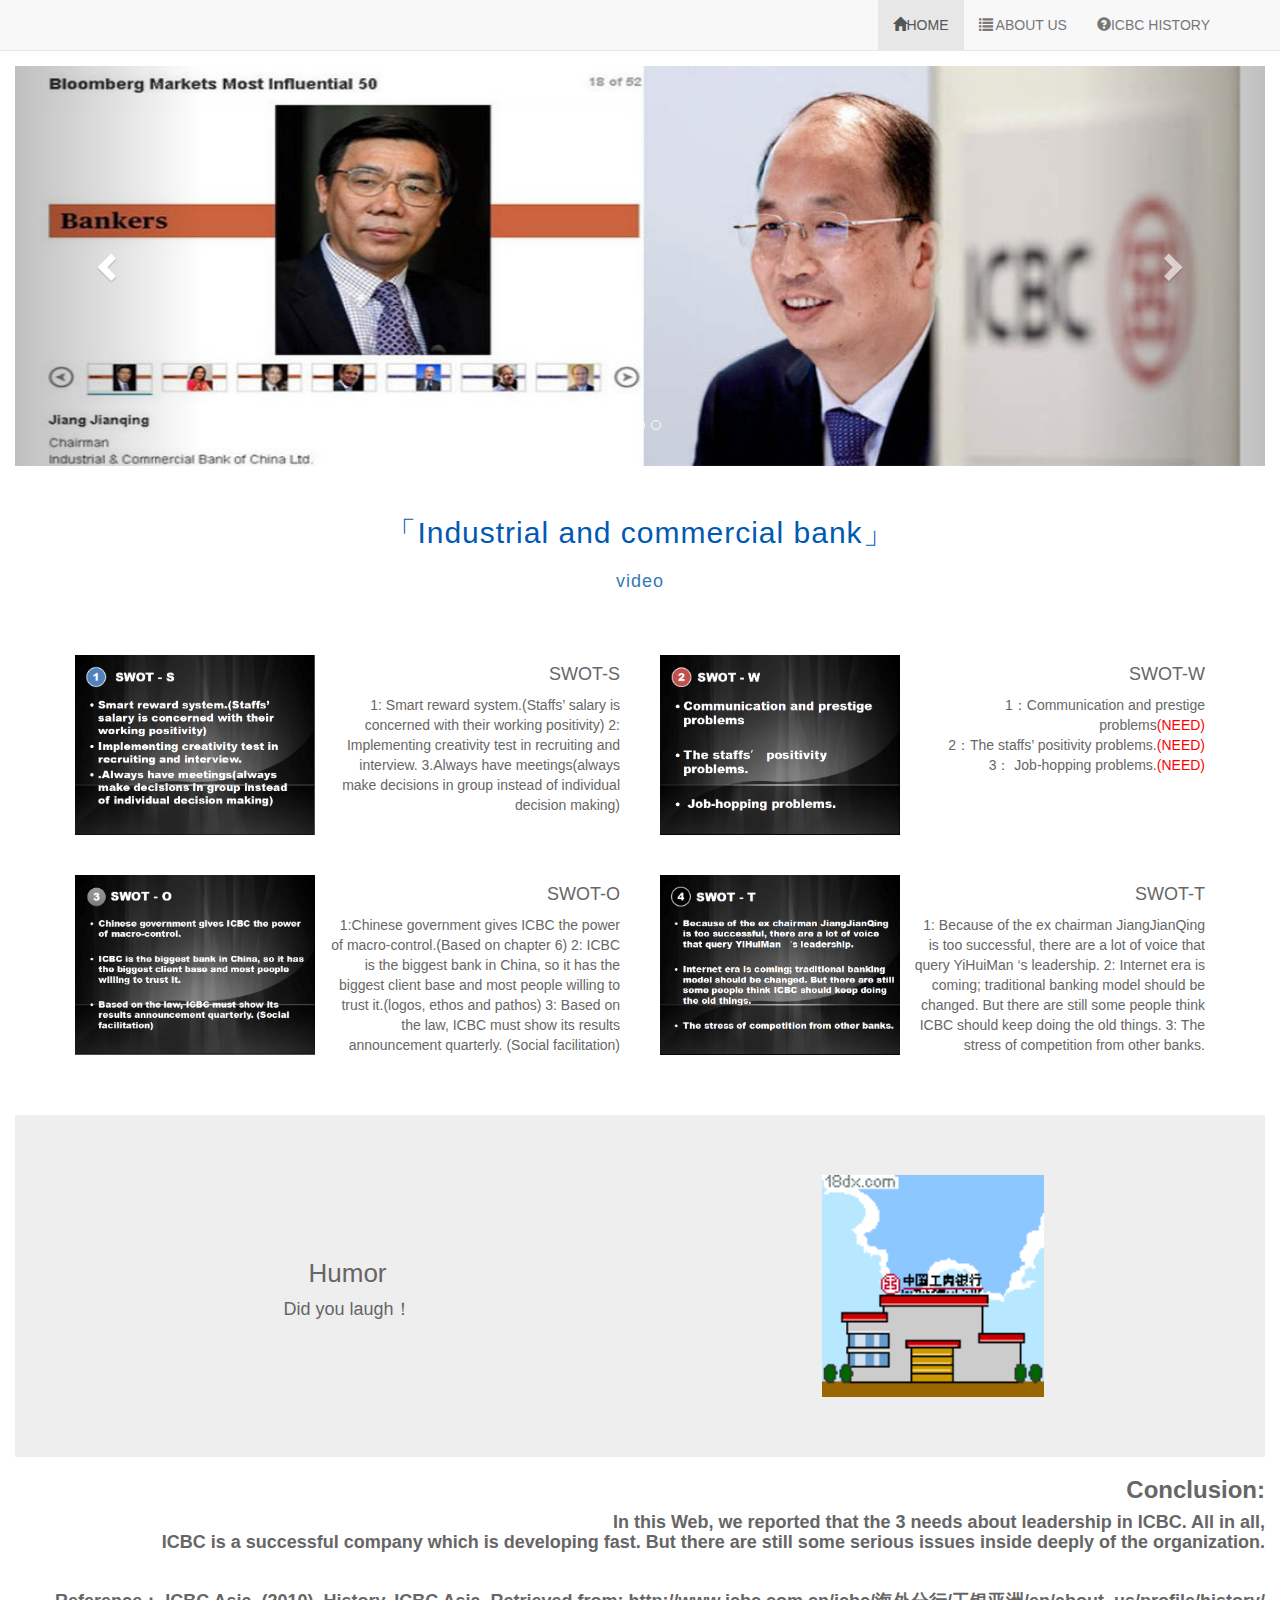
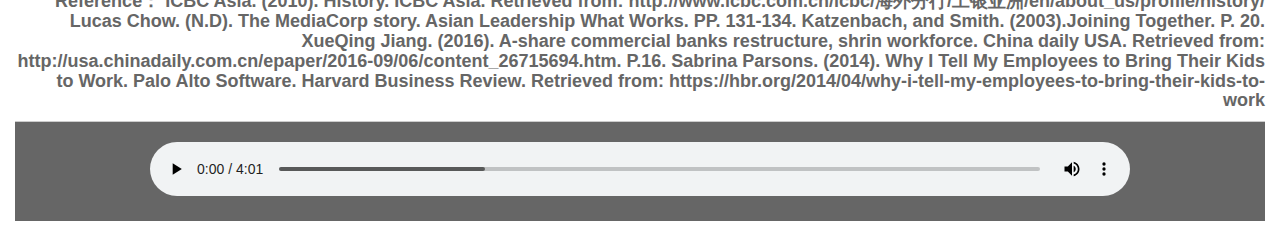
<file: icbc/index.html>
<!DOCTYPE html>
<head>
	<meta charset="UTF-8">
	<meta name="viewport" content="width=device-width, initial-scale=1,maximum-scale=1, user-scalable=no">
	<title>home</title>
	<script src="js/jquery.min.js"></script>
    <script src="js/bootstrap.min.js"></script>
	<link rel="stylesheet" href="css/bootstrap.min.css">
	<link rel="stylesheet" href="css/myone.css">
	<script type="text/javascript">

$(function () {

	//轮播自动播放
	$('#myCarousel').carousel({
		//自动4秒播放
		interval : 4000,
	});
	//设置文字垂直居中
	$('.text').eq(0).css('margin-top', ($('.auto').eq(0).height() - $('.text').eq(0).height()) / 2 + 'px');
	$(window).resize(function () {
		$('.text').eq(0).css('margin-top', ($('.auto').eq(0).height() - $('.text').eq(0).height()) / 2 + 'px');
	});

	$('.text').eq(1).css('margin-top', ($('.auto').eq(1).height() - $('.text').eq(1).height()) / 2 + 'px');
	$(window).resize(function () {
		$('.text').eq(1).css('margin-top', ($('.auto').eq(1).height() - $('.text').eq(1).height()) / 2 + 'px');
	});


	//设置垂直居中
	/*$('.carousel-control').css('line-height', $('.carousel-inner img').height() + 'px');
	$(window).resize(function () {
		var $height = $('.carousel-inner img').eq(0).height() || 
					  $('.carousel-inner img').eq(1).height() || 
					  $('.carousel-inner img').eq(2).height();
		$('.carousel-control').css('line-height', $height + 'px');
	});
*/
});

</script>
<style>
.media-left img:hover{width:300px;height:240px}


</style>
</head>
<body class="modal-footer">
<nav class="navbar navbar-default navbar-fixed-top">
	<div class="container">
		<div class="navbar-header">
			
			<button type="button" class="navbar-toggle" data-toggle="collapse" data-target="#navbar-collapse">
				<span class="icon-bar"></span>
				<span class="icon-bar"></span>
				<span class="icon-bar"></span>
			</button>
		</div>
		<div class="collapse navbar-collapse" id="navbar-collapse">
			<ul class="nav navbar-nav navbar-right">
				<li class="active"><a href="index.html"><span class="glyphicon glyphicon-home"></span>HOME</a></li>
				<li><a href="remai.html" target="blank"><span class="glyphicon glyphicon-list"></span> ABOUT US</a></li>
				<li><a href="women.html"><span class="glyphicon glyphicon-question-sign"></span>ICBC HISTORY</a></li>
			</ul>	
		</div>
	</div>
</nav>
<div id="myCarousel" class="carousel slide">
	<ol class="carousel-indicators">
		<li data-target="#myCarousel" data-slide-to="0" class="active"></li>
		<li data-target="#myCarousel" data-slide-to="1"></li>
		<li data-target="#myCarousel" data-slide-to="2"></li>
	</ol>
	<div class="carousel-inner">
		<div class="item active" >
			<img src="img/pin1.jpg" style="width:1200px;height:400px" />
		</div>
		<div class="item" >
			<img src="img/icbc3.jpg"  style="width:1200px;height:400px" />
		</div>
		<div class="item" >
			<img src="img/ICBC1.jpg" style="width:1200px;height:400px" />
		</div>
	</div>
	<a href="#myCarousel" data-slide="prev" class="carousel-control left">
		<span class="glyphicon glyphicon-chevron-left"></span>
	</a>
	<a href="#myCarousel" data-slide="next" class="carousel-control right">
		<span class="glyphicon glyphicon-chevron-right"></span>
	</a>

</div>
<div class="tab1">
	<div class="container">
		<h2 class="tab-h2">「Industrial and commercial bank」</h2>
		<p class="tab-p"><a href="http://www.tudou.com/programs/view/brz30KWw1BA/">video</a></p>
		<div class="row">
			<div class="col-md-6 col">
				<div class="media">
					<div class="media-left">
						<a href="#"><img src="img/4.png" class="media-object" style="width:240px;height:180px;"></a>
					</div>
					<div class="media-body">
						<h4>SWOT-S</h4>
						<p>1: Smart reward system.(Staffs’ salary is concerned with their working positivity)

2: Implementing creativity test in recruiting and interview.

3.Always have meetings(always make decisions in group instead of individual decision making)</p>
					</div>
				</div>
			</div>
			<div class="col-md-6 col">
				<div class="media">
					<div class="media-left">
						<a href="#"><img src="img/5.png" class="media-object" style="width:240px;height:180px;"></a>					</div>
					<div class="media-body">
						<h4>SWOT-W</h4>
						<p>1：Communication and prestige problems<span style="color:#F00">(NEED)</span><br/>

2：The staffs’ positivity problems.<span style="color:#F00">(NEED)</span><br/>

3： Job-hopping problems.<span style="color:#F00">(NEED)</span><br/>	</p>
					</div>
				</div>
			</div>
			<div class="col-md-6 col">
				<div class="media">
					<div class="media-left">
						<a href="#"><img src="img/6.png" class="media-object" style="width:240px;height:180px;"></a>
					</div>
					<div class="media-body">
						<h4>SWOT-O</h4>
						<p>1:Chinese government gives ICBC the power of macro-control.(Based on  chapter 6) 

2: ICBC is the biggest bank in China, so it has the biggest client base and most people willing to trust it.(logos, ethos and pathos)

3: Based on the law, ICBC must show its results announcement quarterly. (Social facilitation)</p>
					</div>
				</div>
			</div>
			<div class="col-md-6 col">
				<div class="media">
					<div class="media-left">
						<a href="#"><img src="img/7.png" class="media-object" style="width:240px;height:180px;"></a>
					</div>
					<div class="media-body">
						<h4>SWOT-T</h4>
						<p>1: Because of the ex chairman JiangJianQing is too successful, there are a lot of voice that query YiHuiMan ‘s leadership.
2: Internet era is coming; traditional banking model should be changed. But there are still some people think ICBC should keep doing the old things. 
3: The stress of competition from other banks. </p>
					</div>
				</div>
			</div>
		</div>
	</div>
</div>
<div class="tab2">
	<div class="container">
		<div class="row">
			<div class="col-md-6 col-sm-6 tab2-img">
				<img src="img/456.gif" class="auto img-responsive center-block" alt="">
			</div>
			<div class="text col-md-6 col-sm-6 tab2-text">
				<h3>Humor</h3>
				<p>Did you laugh！</p>
			</div>
		</div>
	</div>
</div>

<div class="shiyi">

  <h3><strong>Conclusion:</strong></h3>
  <h4><strong>In this Web, we reported that the 3 needs about leadership in ICBC. All in all,</br> ICBC is a successful company which is developing fast. But there are still some serious issues inside deeply of the organization. </strong></h4> <br/>
<h4><strong>Reference：
ICBC Asia. (2010). History. ICBC Asia. 
  Retrieved from: http://www.icbc.com.cn/icbc/海外分行/工银亚洲/en/about_us/profile/history/
 
Lucas Chow. (N.D). The MediaCorp story. Asian Leadership What Works. PP. 131-134.
 
Katzenbach, and Smith. (2003).Joining Together. P. 20.
 
XueQing Jiang. (2016). A-share commercial banks restructure, shrin workforce. China daily
USA.
Retrieved from: http://usa.chinadaily.com.cn/epaper/2016-09/06/content_26715694.htm. P.16.
 
Sabrina Parsons. (2014). Why I Tell My Employees to Bring Their Kids to Work. Palo Alto Software. Harvard Business Review.
Retrieved from: https://hbr.org/2014/04/why-i-tell-my-employees-to-bring-their-kids-to-work </strong></h4>
</div>

<footer id="footer">
	<div class="container">
		<audio src="img/Bruno Mars - The Lazy Song - 加长版.mp3" controls style="width:980px;" ></audio>
	</div>
</footer>

</body>
</html>
</file>
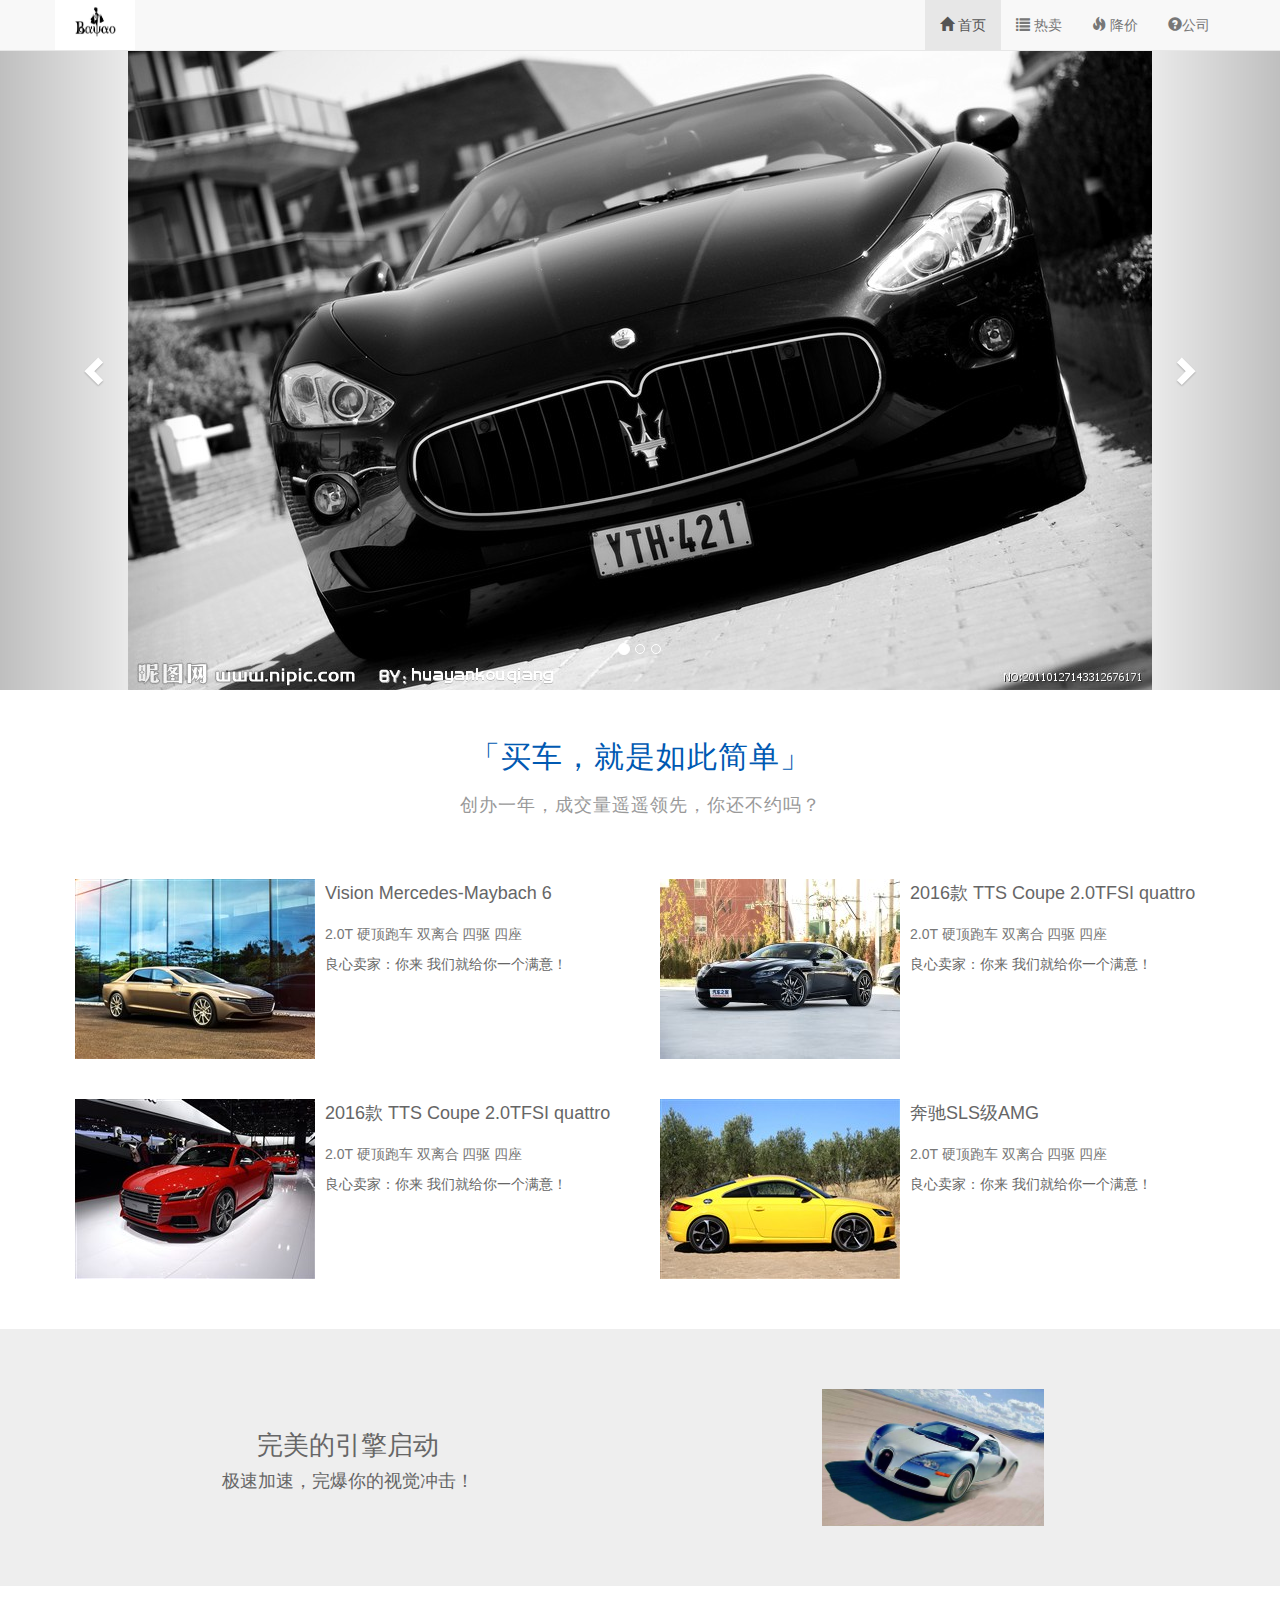
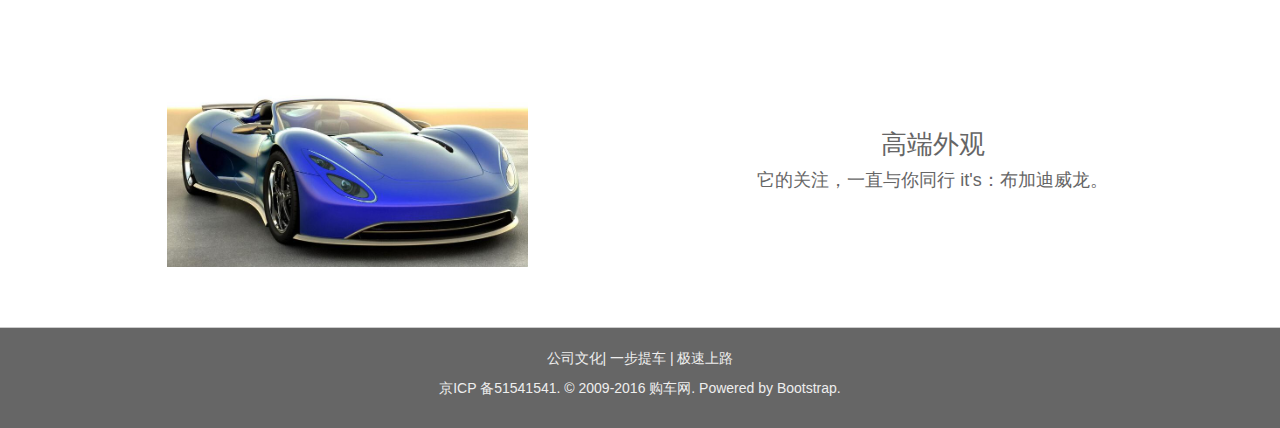
<file: xiangmu/index.html>
<!DOCTYPE html>
<head>
	<meta charset="UTF-8">
	<meta name="viewport" content="width=device-width, initial-scale=1,maximum-scale=1, user-scalable=no">
	<title>主页</title>
	<script src="js/jquery.min.js"></script>
    <script src="js/bootstrap.min.js"></script>
	<link rel="stylesheet" href="css/bootstrap.min.css">
	<link rel="stylesheet" href="css/myone.css">
	<script type="text/javascript">

$(function () {

	//轮播自动播放
	$('#myCarousel').carousel({
		//自动4秒播放
		interval : 4000,
	});
	//设置文字垂直居中
	$('.text').eq(0).css('margin-top', ($('.auto').eq(0).height() - $('.text').eq(0).height()) / 2 + 'px');
	$(window).resize(function () {
		$('.text').eq(0).css('margin-top', ($('.auto').eq(0).height() - $('.text').eq(0).height()) / 2 + 'px');
	});

	$('.text').eq(1).css('margin-top', ($('.auto').eq(1).height() - $('.text').eq(1).height()) / 2 + 'px');
	$(window).resize(function () {
		$('.text').eq(1).css('margin-top', ($('.auto').eq(1).height() - $('.text').eq(1).height()) / 2 + 'px');
	});


	//设置垂直居中
	/*$('.carousel-control').css('line-height', $('.carousel-inner img').height() + 'px');
	$(window).resize(function () {
		var $height = $('.carousel-inner img').eq(0).height() || 
					  $('.carousel-inner img').eq(1).height() || 
					  $('.carousel-inner img').eq(2).height();
		$('.carousel-control').css('line-height', $height + 'px');
	});
*/
});

</script>
</head>
<body>
<nav class="navbar navbar-default navbar-fixed-top">
	<div class="container">
		<div class="navbar-header">
			<a href="#" class="navbar-brand logo"><img src="img/02.jpg" alt="LET'S 购" style="width: 80px;height: 50px;"></a>
			<button type="button" class="navbar-toggle" data-toggle="collapse" data-target="#navbar-collapse">
				<span class="icon-bar"></span>
				<span class="icon-bar"></span>
				<span class="icon-bar"></span>
			</button>
		</div>
		<div class="collapse navbar-collapse" id="navbar-collapse">
			<ul class="nav navbar-nav navbar-right">
				<li class="active"><a href="#"><span class="glyphicon glyphicon-home"></span> 首页</a></li>
				<li><a href="remai.html" target="blank"><span class="glyphicon glyphicon-list"></span> 热卖</a></li>
				<li><a href="#"><span class="glyphicon glyphicon-fire"></span> 降价</a></li>
				<li><a href="women.html"><span class="glyphicon glyphicon-question-sign"></span>公司</a></li>
			</ul>	
		</div>
	</div>
</nav>
<div id="myCarousel" class="carousel slide">
	<ol class="carousel-indicators">
		<li data-target="#myCarousel" data-slide-to="0" class="active"></li>
		<li data-target="#myCarousel" data-slide-to="1"></li>
		<li data-target="#myCarousel" data-slide-to="2"></li>
	</ol>
	<div class="carousel-inner">
		<div class="item active" >
			<img src="img/car0.jpg" alt="玛莎拉蒂">
		</div>
		<div class="item" >
			<img src="img/car2.jpg"  alt="奔驰">
		</div>
		<div class="item" >
			<img src="img/car3.jpg"  alt="奥迪">
		</div>
	</div>
	<a href="#myCarousel" data-slide="prev" class="carousel-control left">
		<span class="glyphicon glyphicon-chevron-left"></span>
	</a>
	<a href="#myCarousel" data-slide="next" class="carousel-control right">
		<span class="glyphicon glyphicon-chevron-right"></span>
	</a>

</div>
<div class="tab1">
	<div class="container">
		<h2 class="tab-h2">「买车，就是如此简单」</h2>
		<p class="tab-p">创办一年，成交量遥遥领先，你还不约吗？</p>
		<div class="row">
			<div class="col-md-6 col">
				<div class="media">
					<div class="media-left">
						<a href="#"><img src="img/car5.jpg" class="media-object" alt=""></a>
					</div>
					<div class="media-body">
						<h4 class="media-heading">Vision Mercedes-Maybach 6</h4>
						<p class="text-muted">2.0T 硬顶跑车 双离合 四驱 四座</p>
						<p>良心卖家：你来 我们就给你一个满意！</p>
					</div>
				</div>
			</div>
			<div class="col-md-6 col">
				<div class="media">
					<div class="media-left">
						<a href="#"><img src="img/car6.jpg" class="media-object" alt=""></a>
					</div>
					<div class="media-body">
						<h4 class="media-heading">2016款 TTS Coupe 2.0TFSI quattro</h4>
						<p class="text-muted">2.0T 硬顶跑车 双离合 四驱 四座</p>
						<p>良心卖家：你来 我们就给你一个满意！</p>
					</div>
				</div>
			</div>
			<div class="col-md-6 col">
				<div class="media">
					<div class="media-left">
						<a href="#"><img src="img/car7.jpg" class="media-object" alt=""></a>
					</div>
					<div class="media-body">
						<h4 class="media-heading">2016款 TTS Coupe 2.0TFSI quattro</h4>
						<p class="text-muted">2.0T 硬顶跑车 双离合 四驱 四座</p>
						<p>良心卖家：你来 我们就给你一个满意！</p>
					</div>
				</div>
			</div>
			<div class="col-md-6 col">
				<div class="media">
					<div class="media-left">
						<a href="#"><img src="img/car8.jpg" class="media-object" alt=""></a>
					</div>
					<div class="media-body">
						<h4 class="media-heading">奔驰SLS级AMG</h4>
						<p class="text-muted">2.0T 硬顶跑车 双离合 四驱 四座</p>
						<p>良心卖家：你来 我们就给你一个满意！</p>
					</div>
				</div>
			</div>
		</div>
	</div>
</div>
<div class="tab2">
	<div class="container">
		<div class="row">
			<div class="col-md-6 col-sm-6 tab2-img">
				<img src="img/car9.jpg" class="auto img-responsive center-block" alt="">
			</div>
			<div class="text col-md-6 col-sm-6 tab2-text">
				<h3>完美的引擎启动</h3>
				<p>极速加速，完爆你的视觉冲击！</p>
			</div>
		</div>
	</div>
</div>


<div class="tab3">
	<div class="container">
		<div class="row">
			<div class="col-md-6 col-sm-6">
				<img src="img/car10.jpg" class="auto img-responsive center-block" alt="">
			</div>
			<div class="text col-md-6 col-sm-6">
				<h3>高端外观</h3>
				<p>它的关注，一直与你同行 it's：布加迪威龙。</p>
			</div>
		</div>
	</div>
</div>

<footer id="footer">
	<div class="container">
		<p>公司文化| 一步提车 | 极速上路</p>
		<p>京ICP 备51541541. © 2009-2016 购车网. Powered by Bootstrap.</p>
	</div>
</footer>

</body>
</html>
</file>
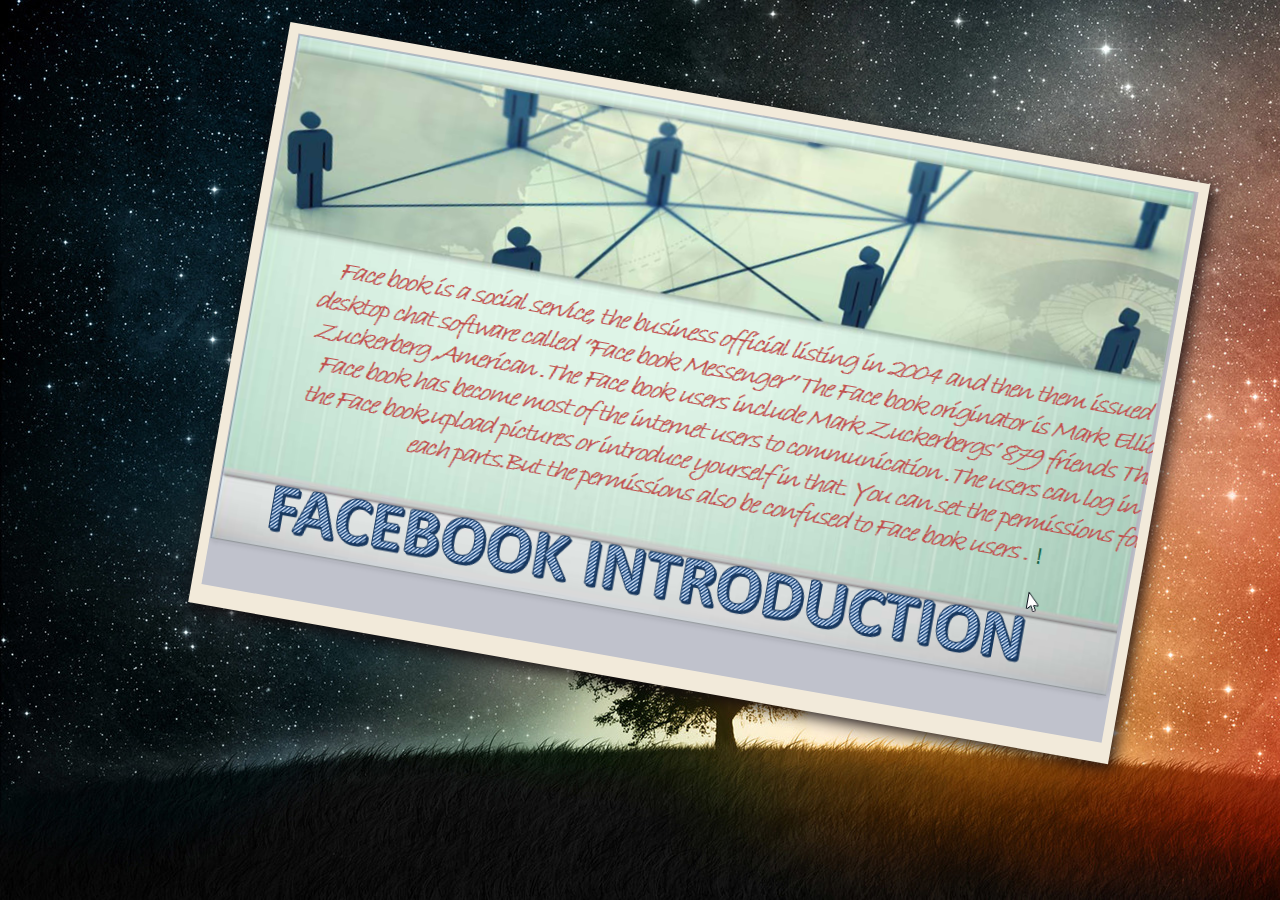
<file: book/1.html>
<html>
	<head>
		<meta charset="utf-8">
		<title></title>
		<style type="text/css">
			*{margin: 0;padding: 0;}
			.container{
				width:100%;
				height: 100%;

			}
			.photowall{
				position: relative;
				background:url(images/bg.jpg);
				background-size: cover;
				height: 100%; width: 100%;


				display: -webkit-box; /*使用CSS3的盒模型之流式布局*/
				display: -moz-box;
				display: box;

				-webkit-box-pack:center; /*定义盒模型内部元素在水平方向上居于中间位置*/
				-moz-box-pack:center;
				-o-box-pack:center;
				-ms-box-pack:center;
				box-pack:center;

				-webkit-box-align:center; /*定义盒模型内部元素在垂直方向上居于中间位置*/
				-moz-box-align:center;
				-o-box-align:center;
				-ms-box-align:center;
				box-align:center;




			}

			.photoview{
				position: relative;
				background-color:#f2eada;
				margin: 5px;padding:10px 10px 20px 10px;
				text-align: center;
				font-size:20px;
				box-shadow:.2em .2em .8em #130c0e; /*给照片添加阴影效果，富有立体感*/

				
			}


			.photo01{
				-weikit-transform-origin:right bottom; /*设置右下角为旋转基准点 */
				-moz-transform-origin:right bottom;
				-o-transform-origin:right bottom;
				-ms-transform-origin:right bottom;
				transform-origin:right bottom;

				transform:rotate(10deg); /*以右下角为基准点顺时针旋转10°*/
				-webkit-transform:rotate(10deg);
				-moz-transform:rotate(10deg);
				-o-transform:rotate(10deg);
padding-top: 40px;
			}


		</style>
	</head>
	<body>	
		<div class="container">
			<div class="photowall">
				<div  class="photo01">
						<div  class="photoview" >
							<img src="images/inctroduction.png" width="914" height="559">
							
						</div>
				</div>
				
			</div>			
		</div>
		
	</body>
</html>
</file>
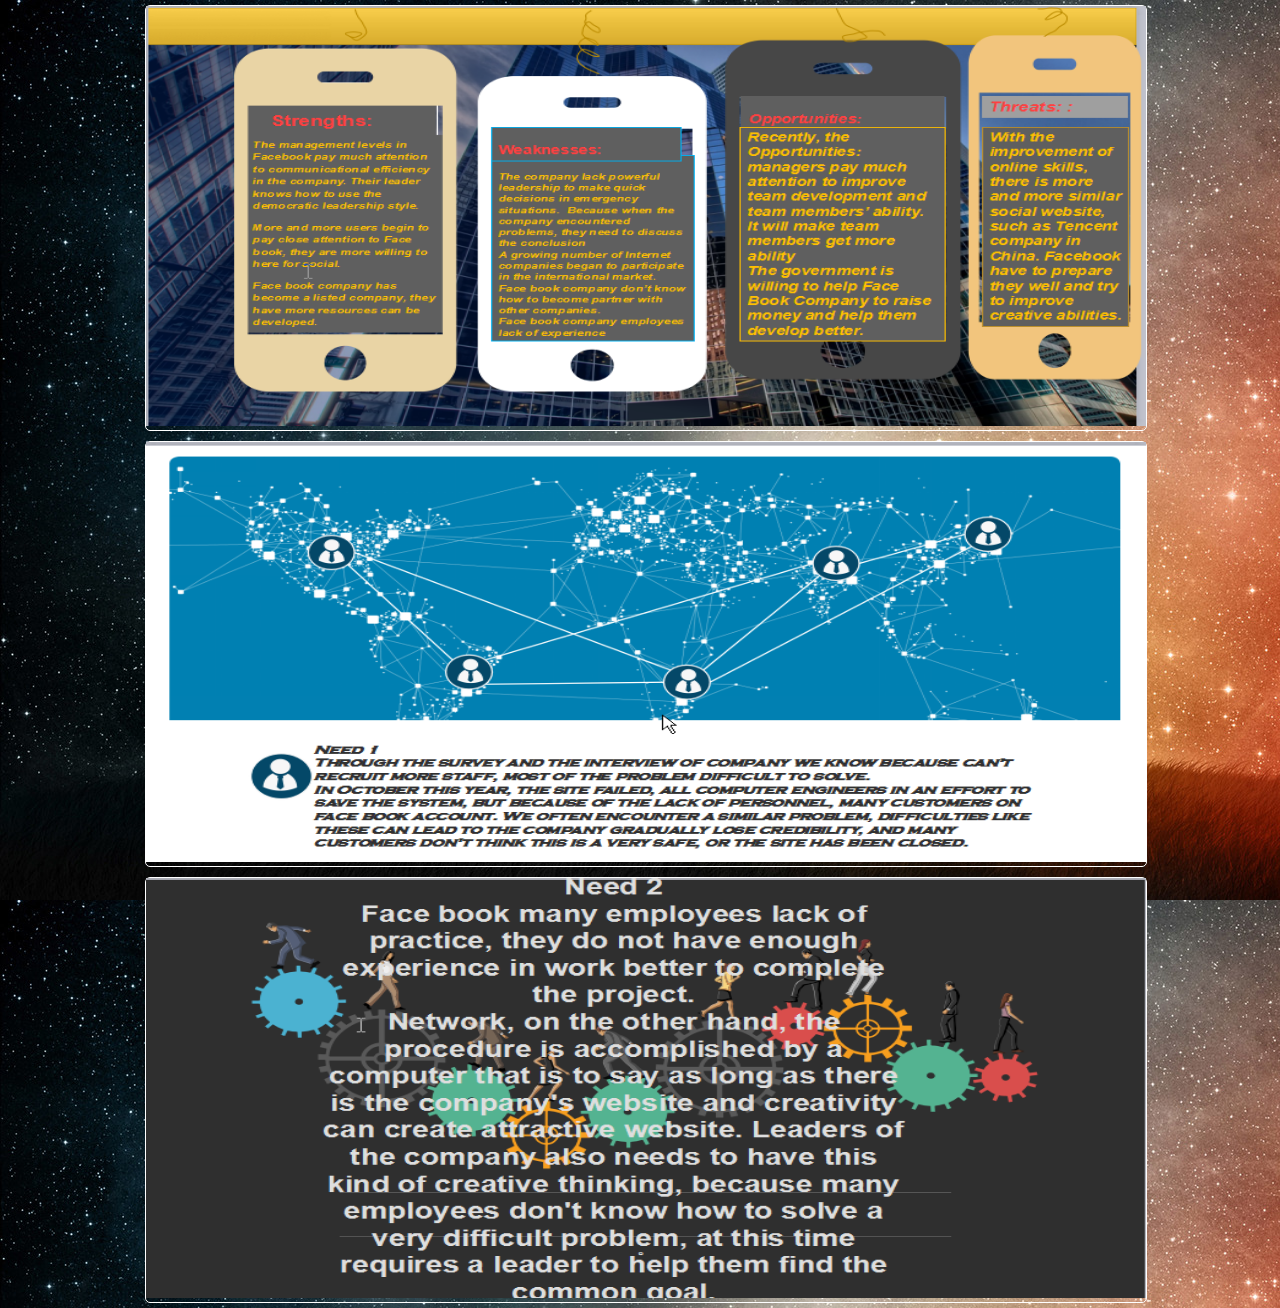
<file: book/3.html>
<!DOCTYPE html>
<html lang="en">
<head>
    <meta charset="UTF-8">
    <title>Title</title>
    <style>
        * { margin:0; padding:0;}
        body{background:url(images/bg.jpg);}
        #container { width:1000px; margin: 0px auto;}
        #container .icon { float:left;  border:1px solid #fff; border-radius:5px; margin:5px; /*overflow: hidden;*/}
        .icon img { width:1000px; height:420px;  transition: .5s;}
        .icon img:hover { transform: scale(1.2); transition: .5s;}
    </style>
</head>
<body>
    <div id="container">
        <div class="icon"><img src= "images/SWOT&Needs（1）.png" =""></div>
        <div class="icon"><img src= "images/needs（2）.png"></div>
        <div class="icon"><img src= "images/needs（3）.png"></div>
    </div>
</body>
</html>
</file>
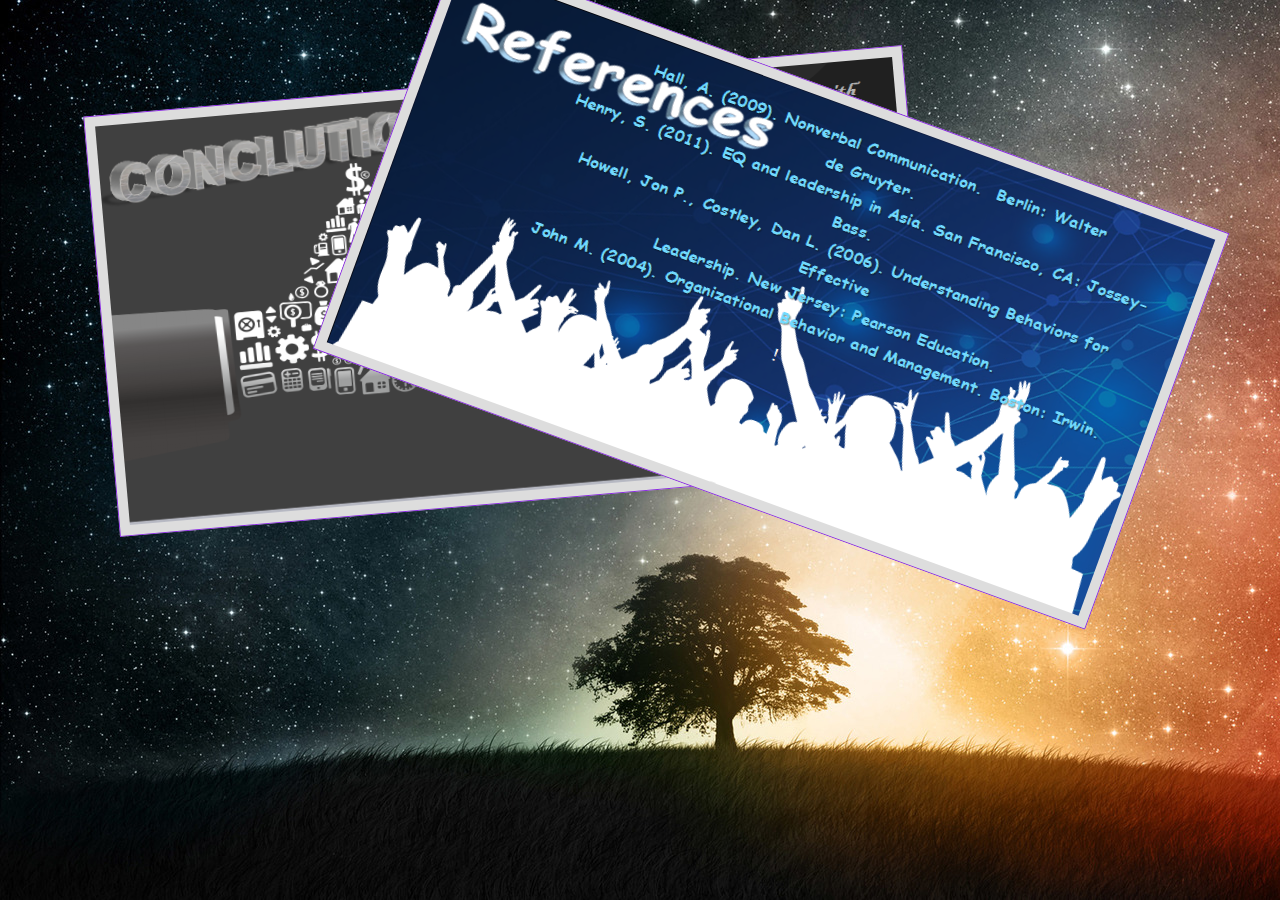
<file: book/5.html>
<!DOCTYPE html>
<html>
	<head>
		<meta charset="utf-8" />
		<title></title>
		<style type="text/css">
			h1{
				text-align: center;
			}
			.container{
				position: relative;
				width: 1100px;
				height: 600px;
				margin: 60px auto;
			}
			img{
				position: absolute;
				padding: 10px;
				border: 1px solid blueviolet;
				background-color: #ddd;
				display: inline-block;
				width: 240px;
				height: 220px;
				transition: 1s;
				-webkit-transition: 1s;
				-moz-transition: 1s;
				z-index: 1;
			}
			img:hover{
				box-shadow: 10px 10px 10px #eee;
				transform: rotate(0deg) scale(1.2);
				-webkit-transform: rotate(0deg) scale(1.2);
				-moz-transform: rotate(0deg) scale(1.2);
				z-index: 20;
			}
			.pic1{
				left: 10px;
				top: 20px;
				transform: rotate(-5deg) scale(1);
				-webkit-transform: rotate(-5deg) scale(1);
				-moz-transform: rotate(-5deg) scale(1);
				width: 800px;
				height: 400px;
			}
			.pic2{
				left: 270px;
				top: 20px;
				transform: rotate(20deg) scale(1);
				-webkit-transform: rotate(20deg) scale(1);
				-moz-transform: rotate(20deg) scale(1);
				width: 800px;
				height: 400px;
			}
			body{background:url(images/bg.jpg);}
		</style>
	</head>
	<body>
		
		<div class="container">
            <img class="pic1" src="images/References(1).png" />
			<img class="pic2" src="images/References（2）.png" />	
		</div>
	</body>
</html>
</file>
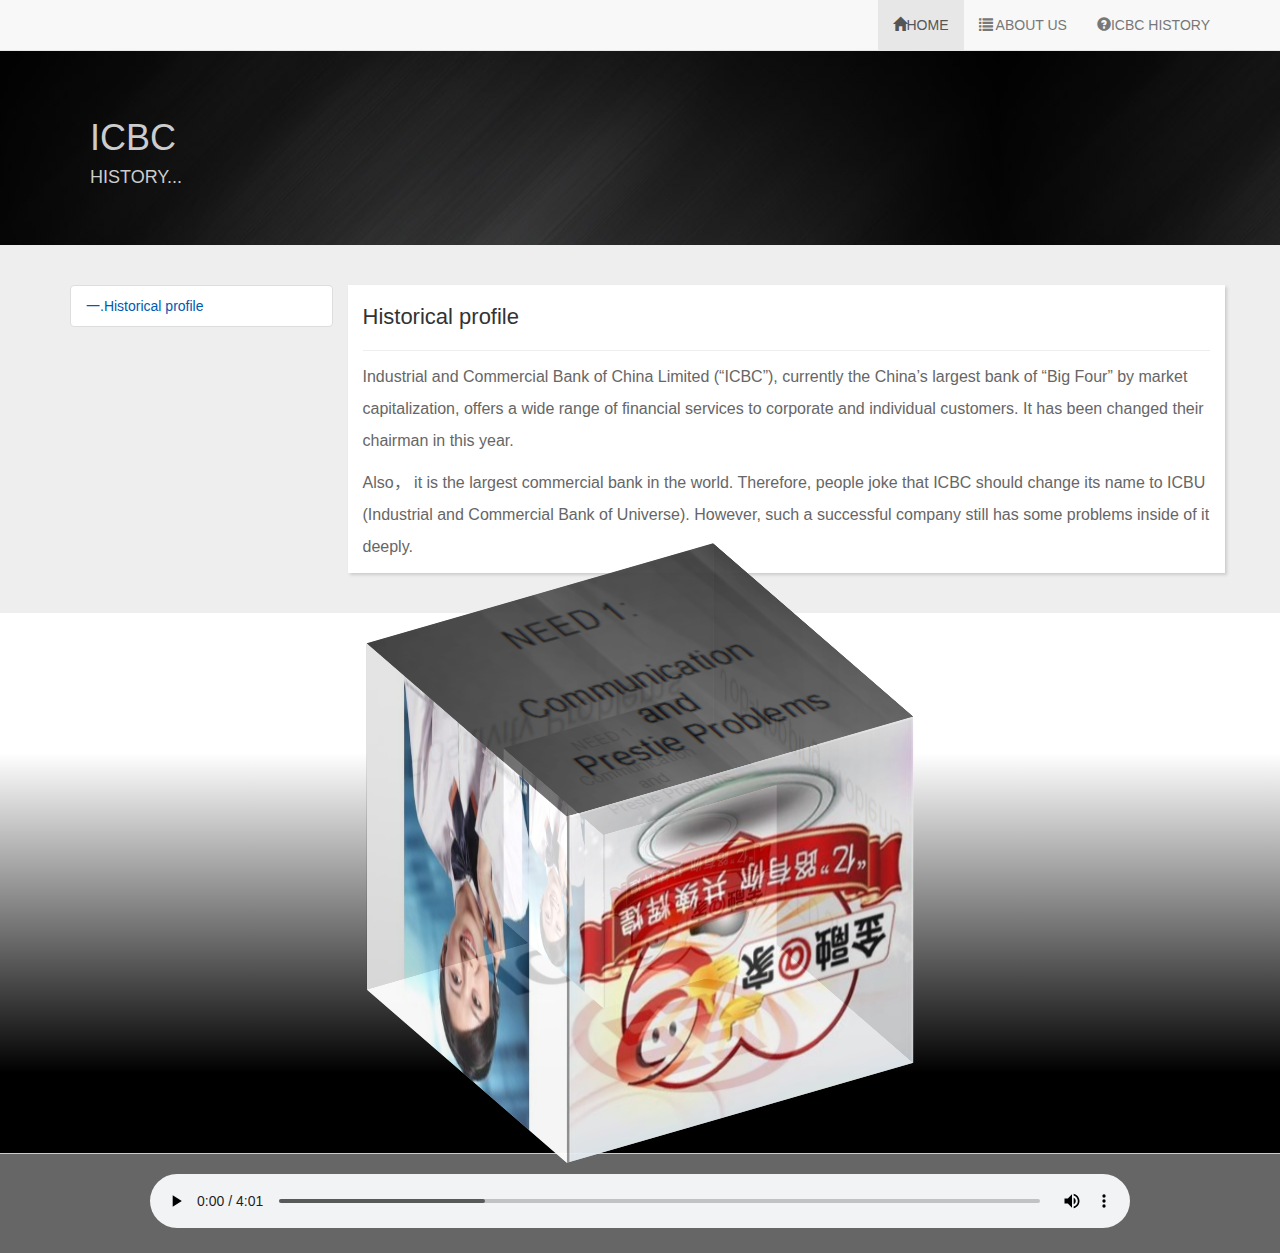
<file: icbc/women.html>
<!DOCTYPE html>
<html lang="zh-cn">

	<head>
		<meta charset="UTF-8">
		<meta name="viewport" content="width=device-width, initial-scale=1,maximum-scale=1, user-scalable=no">
		<title>history</title>
		<link rel="stylesheet" href="css/bootstrap.min.css">
		<link rel="stylesheet" href="css/myone.css">
        <style>
		.ccc{height:40px;}
		
		.ddd{height:400px;}
		.ddd{height:400px;
	
	background:-webkit-linear-gradient(#fff,#000 80%);}
.cube{
	width:200px;
	height:200px;
	position:relative;
	margin:100px auto;
	-moz-transform-style:preserve-3d;
	-o-transform-style:preserve-3d;
	-ms-transform-style:preserve-3d;
	-webkit-transform-style:preserve-3d;
	transform-style:preserve-3d;
	-webkit-transform:rotateX(150deg) rotateY(-30deg);
	-o-transform:rotateX(150deg) rotateY(-30deg);
	-ms-transform:rotateX(150deg) rotateY(-30deg);
	-moz-transform:rotateX(150deg) rotateY(-30deg);
	transform:rotateX(150deg) rotateY(-30deg);
	
	animation-name:xuanzhuan;
	animation-duration:20s;
	animation-timing-function:linear;
	animation-iteration-count:infinite;
}
.cube div{ position:absolute; opacity:0.8; left:-100px; top:-100px}
span{ position:absolute; display:block}
.pic{
	width:200px;
	height:200px;
}
.pic2{
	width:400px;
	height:400px;
}
.div1{
	transform:rotateX(-90deg) translateZ(200px);
	transition:transform 1s;
}
.spa1{
	/*display:block;*/
	transform:rotateX(-90deg) translateZ(100px);
}
.div2{
	transform:rotateX(90deg) translateZ(200px);
	transition:transform 1s;
}
.spa2{
	/*display:block;*/
	transform:rotateX(90deg) translateZ(100px);
}
.div3{
	transform:rotateY(0deg) translateZ(200px);
	transition:transform 1s;
}
.spa3{
	/*display:block;*/
	transform:rotateY(0deg) translateZ(100px);
}
.div4{
	transform:rotateY(-90deg) translateZ(200px);
	transition:transform 1s;
}
.spa4{
	/*display:block;*/
	transform:rotateY(-90deg) translateZ(100px);
}
.div5{
	transform:rotateY(90deg) translateZ(200px);
	transition:transform 1s;
}
.spa5{
	/*display:block;*/
	transform:rotateY(90deg) translateZ(100px);
}
.div6{
	transform:rotateY(180deg) translateZ(200px);
	transition:transform 1s;
}
.spa6{
	/*display:block;*/
	transform:rotateY(180deg) translateZ(100px);
}

@keyframes xuanzhuan{
	0%{
		transform:rotateX(0deg) rotateY(0deg)
	}
	50%{
		transform:rotateX(180deg) rotateY(180deg)
	}
	100%{
		transform:rotateX(360deg) rotateY(360deg)
	}
}
@-webkit-keyframes xuanzhuan{
	0%{
		-webkit-transform:rotateX(0deg) rotateY(0deg)
	}
	50%{
		-webkit-transform:rotateX(180deg) rotateY(180deg)
	}
	100%{
		-webkit-transform:rotateX(360deg) rotateY(360deg)
	}
}

.cube:hover .div1{
	transform:rotateX(-90deg) translateZ(300px);
}
.cube:hover .div2{
	transform:rotateX(90deg) translateZ(300px);
}
.cube:hover .div3{
	transform:rotateY(0deg) translateZ(300px);
}
.cube:hover .div4{
	transform:rotateY(-90deg) translateZ(300px);
}
.cube:hover .div5{
	transform:rotateY(90deg) translateZ(300px);
}
.cube:hover .div6{
	transform:rotateY(180deg) translateZ(300px);
}
		</style>
	</head>

	<body>
<nav class="navbar navbar-default navbar-fixed-top">
	<div class="container">
		<div class="navbar-header">
			
			<button type="button" class="navbar-toggle" data-toggle="collapse" data-target="#navbar-collapse">
				<span class="icon-bar"></span>
				<span class="icon-bar"></span>
				<span class="icon-bar"></span>
			</button>
		</div>
		<div class="collapse navbar-collapse" id="navbar-collapse">
			<ul class="nav navbar-nav navbar-right">
					<li class="active"><a href="index.html"><span class="glyphicon glyphicon-home"></span>HOME</a></li>
				<li><a href="remai.html" target="blank"><span class="glyphicon glyphicon-list"></span> ABOUT US</a></li>
				<li><a href="women.html"><span class="glyphicon glyphicon-question-sign"></span>ICBC HISTORY</a></li>
			</ul>	
		</div>
	</div>
</nav>
		<div class="jumbotron">
			<div class="container">
				<hgroup>
					<h1>ICBC</h1>
					<h4>HISTORY...</h4>
				</hgroup>
			</div>
		</div>

		<div id="about">
			<div class="container">
				<div class="row">
					<div class="col-md-3 hidden-sm hidden-xs">
						<div class="list-group">
							<a class="list-group-item" href="#1">一.Historical profile</a>
							
						</div>
					</div>
					<div class="col-md-9 about">
						<a name="1"></a>
						<h3>Historical profile</h3>
						<p>Industrial and Commercial Bank of China Limited (“ICBC”), currently the China’s largest  bank of “Big Four” by market capitalization, offers a wide range of financial services to corporate and individual customers. It has been changed their chairman in this year.</p>
						<a name="2"></a>
						
						<p>Also， it is  the largest commercial bank in the world. Therefore, people joke that ICBC should change its name to ICBU (Industrial and Commercial Bank of Universe). However, such a successful company still has some problems inside of it deeply.
						</p>

					</div>
				</div>
			</div>
		</div>
        <div class="ccc"></div>
<div class="ddd">


			<div class="cube">
	<div class="div1"><img src="img/12.png" class="pic2" /></div>
    <div class="div2"><img src="img/13.jpg" class="pic2" /></div>
    <div class="div3"><img src="img/14.png"class="pic2" /></div>
    <div class="div4"><img src="img/15.jpg" class="pic2" /></div>
    <div class="div5"><img src="img/16.png" class="pic2" /></div>
    <div class="div6"><img src="img/17.jpg" class="pic2" /></div>
    <span class="spa1"><img src="img/12.png" class="pic" /></span>
    <span class="spa2"><img src="img/13.jpg" class="pic" /></span>
    <span class="spa3"><img src="img/14.png" class="pic" /></span>
    <span class="spa4"><img src="img/15.jpg" class="pic" /></span>
    <span class="spa5"><img src="img/16.png" class="pic" /></span>
    <span class="spa6"><img src="img/17.jpg" class="pic" /></span>
</div>

	</div>	




		<footer id="footer">
			<div class="container">
				<audio src="img/Bruno Mars - The Lazy Song - 加长版.mp3" controls style="width:980px;" ></audio>
			</div>
		</footer>

		<script src="js/jquery.min.js"></script>
		<script src="js/bootstrap.min.js"></script>
		<script type="text/javascript">
		</script>
	</body>

</html>
</file>
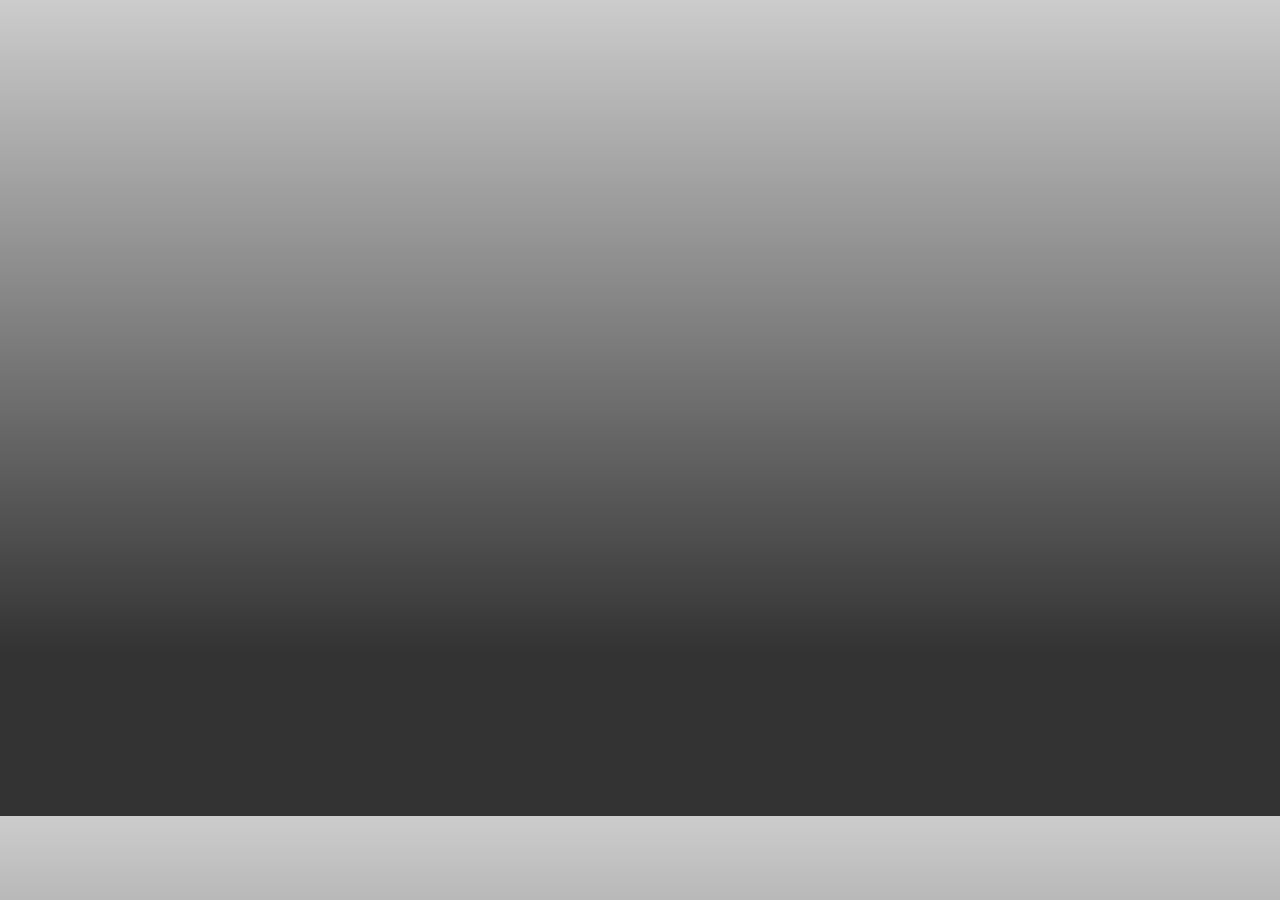
<file: icbc/背景渐变.html>
<!doctype html>
<html>
<head>
<meta charset="utf-8">
<title>无标题文档</title>
<style>
body{
	height:800px;
	/*线性渐变*/
	/*background:-webkit-linear-gradient(top left,red,blue);*/
	/*background:-webkit-linear-gradient(top,red 20%,blue 80%);*/
	background:-webkit-linear-gradient(#CCC,#333 80%);
}
</style>
</head>

<body>
</body>
</html>
</file>
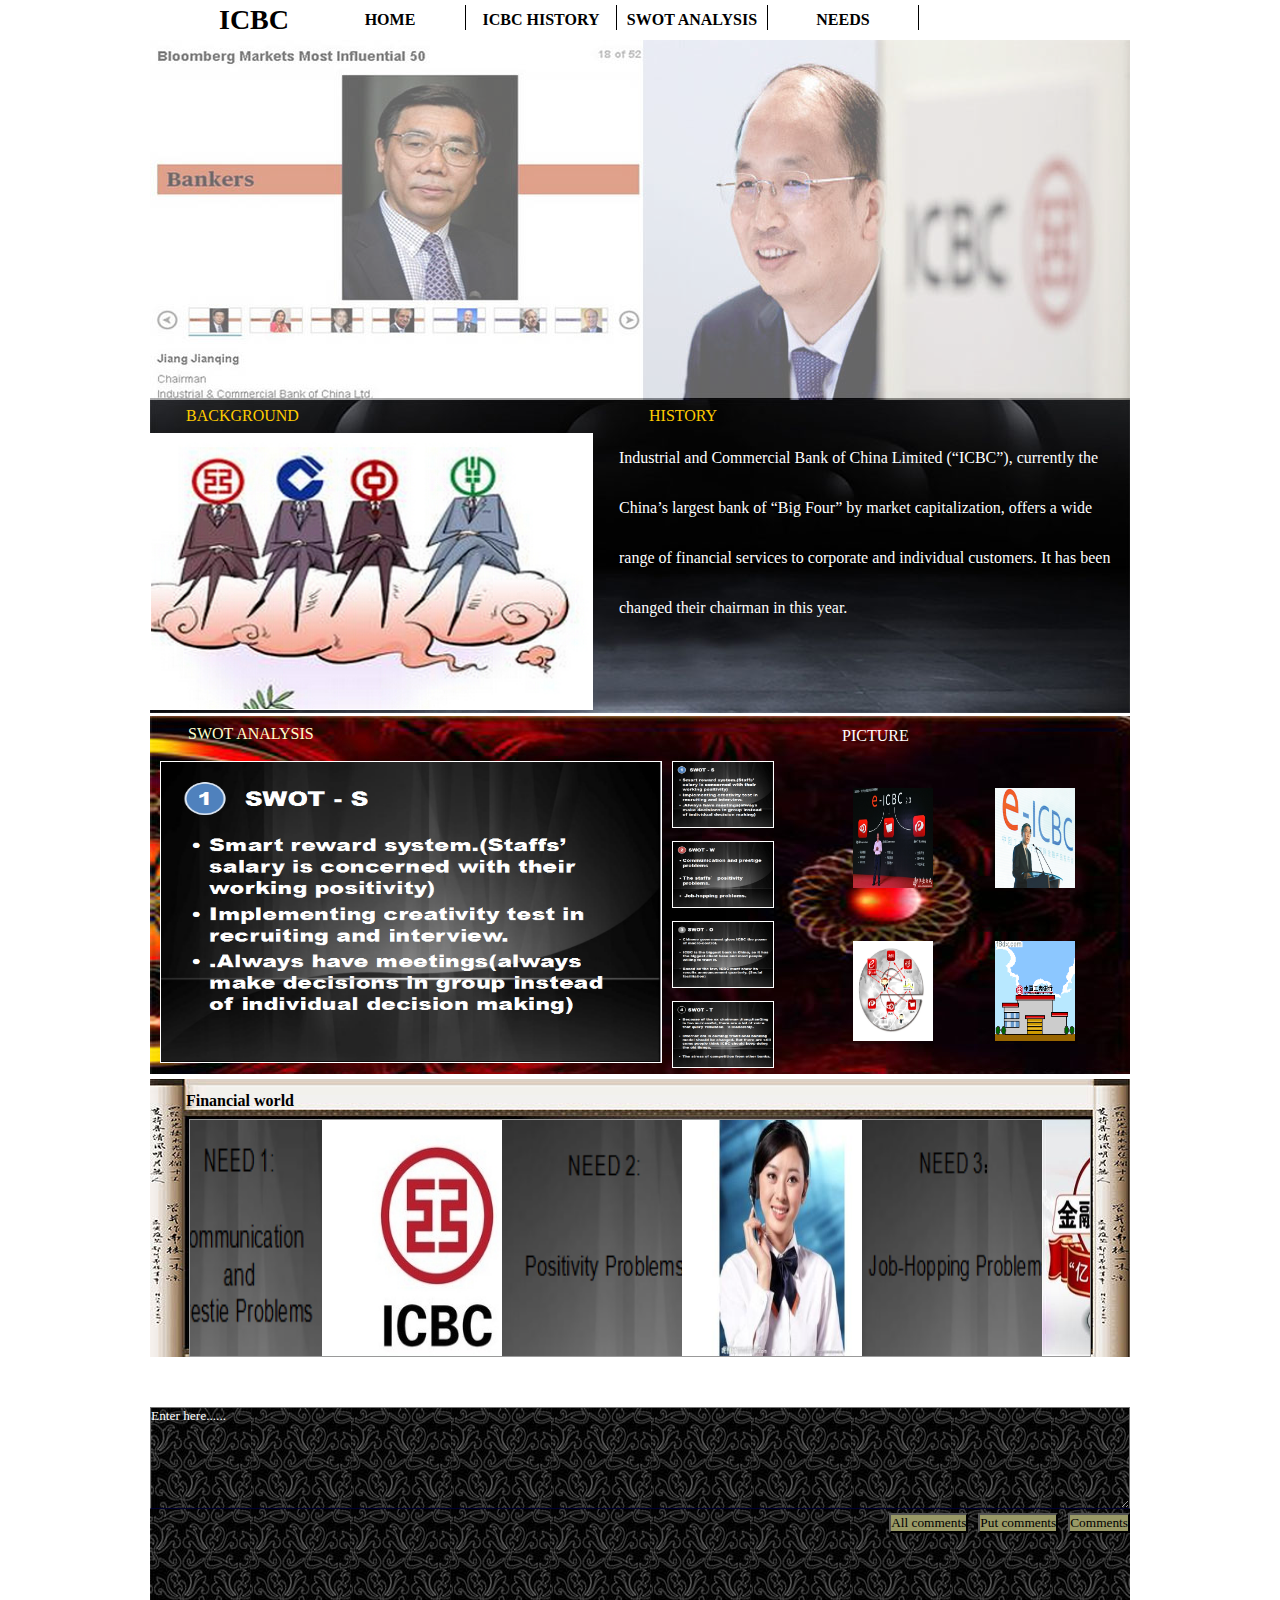
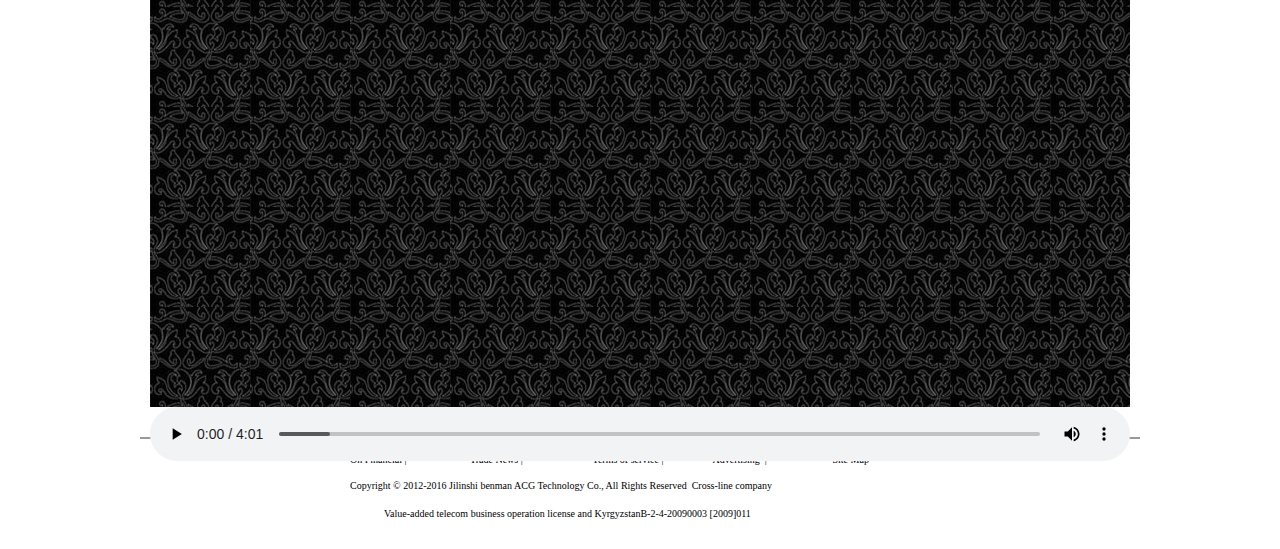
<file: WANGYE (1)/manghuangji.html>
<!doctype html>
<html>
<head>
<meta charset="utf-8">
<title>yemian</title>
<style>
*{margin:0;padding:0;font-family:微软雅黑}
body{background-color:#FFF;background-attachment:fixed}
/*以下为头部导航栏*/
#wws-top{width:1366px;height:35px;background-color:#FFF;margin:0 auto;}
#wws-top-a{width:980px;height:35px;background-color:#FFF;margin:0 auto}
.wwstop{width:150px;height:25px;list-style:none;line-height:30px;border-right:1px solid #000;float:left;margin-top:5px;text-align:center}
.wwsbob{width:122px;height:35px;border-right:none}
.wwsbob a{font-weight:bolder;font-size:28px}
.wwstop a{text-decoration:none;color:#000;font-family:"隶书"}
/*以下为第二部分*/
#wws-a-a{width:980px;height:360px;margin:0 auto}
#wwsbianhua{opacity:0.6}
#wwsbianhua:hover{opacity:1}
/*以下为第三部分*/
#wws-a-b{width:980px;height:42px;margin:0 auto;background-image:url(daohang.jpg);margin-top:3px}
.wws-a-c{width:878px;height:42px;margin:0 auto}
.wwspop{width:80px;height:25px;list-style:none;line-height:30px;float:left;margin-top:3px;text-align:center;margin-left:25px}
.wwspop a{text-decoration:none;color:#FFF;font-family:"隶书";color:#FFF}
/*以下为第四部分*/
#wws-d-a{width:980px;height:315px;background-image:url(m3.jpg);margin:0 auto;margin-top:3px}
.wws-d-c{width:453px;height:315px;float:left}
.wws-d1{width:453px;height:35px}
.wwsbiao{line-height:35px;margin-left:36px;color:#FC0;font-family:"华文新魏"}

#wws-d-b{width:441px;height:275px;position:absolute;border:1px solid #FFF}
#wws-d-bb{width:441px;height:275px;position:absolute}

.wws-d-e{width:517px;height:315px;margin-left:10px;float:left}
.wws-d3{width:517px;height:35px}
.wws-d4{width:505px;height:235px;margin:0 auto}
.wwsti{line-height:35px;margin-left:36px;color:#FC0;font-family:"华文新魏"}
.wwsjian{color:#FFF;font-family:"隶书";line-height:50px}
/*以下为第wu部分*/
#wws-e-a{width:980px;height:358px;background-image:url(mbian.jpg);margin:0 auto;margin-top:3px}
.wws-e-b{width:646px;height:358px;float:left}
.wws-donga{width:646px;height:29px}
.wwsdongb{line-height:35px;margin-left:38px;color:#FFC;font-family:"华文新魏"}
.wws-piao{width:646px;height:320px}
#wwsp1{width:500px;height:300px;float:left;margin-left:10px;margin-top:10px;border:1px solid #FFF}
#wwsp1a{width:500px;height:300px;float:left;margin-left:10px;margin-top:10px;display:none;border:1px solid #FFF}
#wwsp1b{width:500px;height:300px;float:left;margin-left:10px;margin-top:10px;display:none;border:1px solid #FFF}
#wwsp1c{width:500px;height:300px;float:left;margin-left:10px;margin-top:10px;display:none;border:1px solid #FFF}
#wwsp2{width:100px;height:65px;float:left;margin-left:10px;margin-top:10px;border:1px solid #FFF}
#wwsp3{width:100px;height:65px;float:left;margin-left:10px;margin-top:13px;border:1px solid #FFF}
#wwsp4{width:100px;height:65px;float:left;margin-left:10px;margin-top:13px;border:1px solid #FFF}
#wwsp5{width:100px;height:65px;float:left;margin-left:10px;margin-top:13px;border:1px solid #FFF}
.wws-e-c{width:324px;height:358px;float:left;margin-left:10px}
.wws-e-ca{width:324px;height:37px}
.wws-e-co{width:324px;height:321px}
.wwsmeitu{line-height:40px;margin-left:36px;color:#FFF;font-family:"华文新魏"}
.wws-ea{width:110px;height:135px;float:left;margin-left:32px;margin-top:18px}
.wws-ea img{width:80px;height:100px;margin-left:15px;margin-top:17px}
.wws-ea img:hover{width:102px;height:126px;;margin-left:0px;margin-top:0px;border:4px solid #FFF}
/*以下为第6部分*/
#wws-cha{width:980px;height:278px;background-image:url(mhuan.jpg);margin:0 auto;margin-top:5px}
.wwszhouri{width:980px;height:40px}
#wwsdong{
				width: 900px;
				height:236px;
				margin:0 auto;
				position: relative;
				overflow: hidden;
				border:1px solid #999;
			}
			#wwsdong ul{
				width: 1080px;
				list-style-type:none;
				margin: 0;
				padding: 0;
				position: absolute;
				top: 0;
				left: 0;
			}
			#wwsdong ul li{float: left; width: 180px; height: 236px}
			

			



.wwsmouse{line-height:44px;margin-left:36px;color:#000;font-family:"华文新魏"}

/*以下为第7部分*/
#wws-f{width:980px;height:600px;background-image:url(beijing.jpg);margin:0 auto;margin-top:50px;overflow:hidden}
#wws-f1{width:978px;height:100px;border-bottom:#003 1px solid;color:#FFF;background-image:url(beijing.jpg);margin:0 auto}
#wwsull li{width:978px;height:100px;border-bottom:#003 1px solid;margin:0 auto;list-style:none;background-image:url(xtx.jpg);background-repeat:no-repeat;background-position:930px 10px;margin-top:20px;color:#FFF}
#wws-f2{background-color:#996;float:right}
#wwsluna{background-color:#996;float:right;margin-right:10px}
#wwslunb{background-color:#996;float:right;margin-right:10px}
/*以下为第8部分*/
#wwsdiba{width:1000px;height:110px;border-top:2px solid #999;margin:0 auto}
.wwsdi{width:120px;height:16px;float:left;list-style:none;margin-top:10px}
.wwsdiyi{margin-left:210px}
.wwsdi a{text-decoration:none;color:#000;font-size:10px;line-height:12px}
.wwsdier{width:600px;height:16px;margin-left:210px;list-style:none;margin-top:36px}
.wwsdier a{text-decoration:none;color:#000;font-size:10px;line-height:12px}
.wwsdisan{width:600px;height:16px;margin-left:244px;list-style:none;margin-top:12px}
.wwsdisan a{text-decoration:none;color:#000;font-size:10px;line-height:12px}
.tianjia{width:980px;height:400px;margin:0 auto;}
.tianjia1{width:450px;height:400px;background-color:#FF0;float:left;}
.tianjia2{width:500px;height:400px;background-color:#FF0;float:left;margin-left:30px;}
</style>
<script>
window.onload=function()
{
			var timer = null;
							var oDiv = document.getElementById('wwsdong');
							var oUl = oDiv.getElementsByTagName('ul')[0];
							var aLi = oUl.getElementsByTagName('li');
							oUl.innerHTML += oUl.innerHTML;
							oUl.style.width = aLi[0].offsetWidth*aLi.length+'px';
							var speed = -2;
							function move() {
								if(oUl.offsetLeft<-oUl.offsetWidth/2) {
									oUl.style.left = 0;
								}
								if(oUl.offsetLeft>0) {
									oUl.style.left = -oUl.offsetWidth/2+'px';
								}
								oUl.style.left = oUl.offsetLeft+speed+'px';
							}
							timer = setInterval(move,30);
							oDiv.onmouseover = function() {
								clearInterval(timer);
							}
							oDiv.onmouseout = function() {
								timer = setInterval(move,30);
							}
						
						
	var owwsf1=document.getElementById("wws-f1");
	var owwsf2=document.getElementById("wws-f2");	
	var owwsull=document.getElementById("wwsull");
	owwsf2.onclick=function()
	{
		var oLi = document.createElement("li");
		var aLi = owwsull.getElementsByTagName("li");
		oLi.innerHTML=owwsf1.value;
		
		
		
		if(aLi.length>0)
		{
			owwsull.insertBefore(oLi,aLi[0]);
			owwsf1.value="Enter here......";
		}
		else
		{
			owwsull.appendChild(oLi);
			owwsf1.value="Enter here......";
		}
	}

	var odiv1=document.getElementById("wwsp1");
	var odiv2=document.getElementById("wwsp2");
	var odiv3=document.getElementById("wwsp3");
	var odiv4=document.getElementById("wwsp4");
	var odiv5=document.getElementById("wwsp5");
	var odiv6=document.getElementById("wwsp1a");
	var odiv7=document.getElementById("wwsp1b");
	var odiv8=document.getElementById("wwsp1c");
	odiv2.onmouseover=function()
	{
		odiv7.style.display="none";
		odiv6.style.display="none";
		odiv8.style.display="none";
		odiv1.style.display="block";
		
	}
	odiv3.onmouseover=function()
	{
		odiv1.style.display="none";
		odiv7.style.display="none";
		odiv8.style.display="none";
		odiv6.style.display="block";
		
		
	}
	odiv4.onmouseover=function()
	{
		odiv1.style.display="none";
		odiv6.style.display="none";
		odiv8.style.display="none";
		odiv7.style.display="block";
		
	}
	odiv5.onmouseover=function()
	{
		odiv1.style.display="none";
		odiv6.style.display="none";
		odiv7.style.display="none";
		odiv8.style.display="block";
		
	}
		var oobtn1=document.getElementById("wwsluna");
	var oobtn2=document.getElementById("wwslunb");
    var odiv18=document.getElementById("wws-f");
	oobtn1.onclick=function()
	{
		odiv18.style.overflow="scroll";
		
		
		}
		oobtn2.onclick=function()
	{
		odiv18.style.overflow="hidden";
		
		
		}
	
	
	
}
   

</script>

<script src="jquery.js">
</script>
<script>

function danchu()
{
		$("#wws-d-b").fadeOut(3000,function(){$("#wws-d-b").fadeIn(50000);});
	
	
	}
</script>
</head>

<body>
<!--第yi部分-->
<div id="wws-top">
<div id="wws-top-a">
<li class="wwstop wwsbob"><a href="javascript:;"><strong>ICBC</strong></a></li>
<li class="wwstop"><a href="javascript:;"><strong>HOME</strong></a></li>
<li class="wwstop"><a href="javascript:;"><strong>ICBC HISTORY</strong></a></li>
<li class="wwstop"><a href="javascript:;"><strong>SWOT ANALYSIS</strong></a></li>
<li class="wwstop"><a href="javascript:;"><strong>NEEDS</strong></a></li>


</div>

</div>

<!--第er部分-->
<div id="wws-a-a" ><img src="pin1.jpg" id="wwsbianhua" style="width:980px;height:360px;"/></div>

<!--第三部分-->
<!--div id="wws-a-b">
<div class="wws-a-c">
<li class="wwspop"><a href="javascript:;">专区首页</a></li>
<li class="wwspop"><a href="javascript:;">动画介绍</a></li>
<li class="wwspop"><a href="javascript:;">新闻动态</a></li>
<li class="wwspop"><a href="javascript:;">故事剧情</a></li>
<li class="wwspop"><a href="javascript:;">动画人物</a></li>
<li class="wwspop"><a href="javascript:;">精彩图片</a></li>
<li class="wwspop"><a href="javascript:;">内容下载</a></li>
<li class="wwspop"><a href="javascript:;">动画展示</a></li>
</div>
</div>-->
<!--第四部分-->
<div id="wws-d-a">
<div class="wws-d-c">
<div class="wws-d1">
<span class="wwsbiao">BACKGROUND</span>
</div>
<div id="wws-d-bb"><span style="line-height:50px;color:#FFF;font-family:'隶书'">
&nbsp;&nbsp;Also， it is  the largest commercial bank in the world. Therefore, people joke that ICBC should change its name to ICBU (Industrial and Commercial Bank of Universe). However, such a successful company still has some problems inside of it deeply.</span>
</div>
<div id="wws-d-b" onMouseOver="danchu()"  onMouseOut="danru()"><img src="3.jpg" style="width:441px;height:275px"></div>




<div class="wws-d-b1"></div>
</div>
<div class="wws-d-e">
<div class="wws-d3">
<span class="wwsti">HISTORY</span>
</div>
<div class="wws-d4">
<span class="wwsjian">
Industrial and Commercial Bank of China Limited (“ICBC”), currently the China’s largest  bank of “Big Four” by market capitalization, offers a wide range of financial services to corporate and individual customers. It has been changed their chairman in this year.</span>
</div>
</div>
</div>
<!--第wu部分-->
<div id="wws-e-a">
<div class="wws-e-b">
<div class="wwsdonga"><span class="wwsdongb">SWOT ANALYSIS</span></div>
<div class="wws-piao">
<div id="wwsp1"><img src="4.png" style="width:500px;height:300px;" /></div>
<div id="wwsp1a"><img src="5.png" style="width:500px;height:300px;" /></div>
<div id="wwsp1b"><img src="6.png" style="width:500px;height:300px;" /></div>
<div id="wwsp1c"><img src="7.png" style="width:500px;height:300px;" /></div>
<div id="wwsp2"><img src="4.png" style="width:100px;height:65px;" /></div>
<div id="wwsp3"><img src="5.png" style="width:100px;height:65px;" /></div>
<div id="wwsp4"><img src="6.png" style="width:100px;height:65px;" /></div>
<div id="wwsp5"><img  src="7.png" style="width:100px;height:65px;" /></div>


</div>



</div>
<div class="wws-e-c">
<div class="wws-e-ca"><span class="wwsmeitu">PICTURE</span></div>
<div class="wws-e-co">
<div class="wws-ea"><img src="8.jpg" /></div>
<div class="wws-ea"><img src="9.jpg" /></div>
<div class="wws-ea"><img src="10.jpg" /></div>
<div class="wws-ea"><img src="456.gif" /></div>


</div>
</div>
</div>
<!--添加部分<div class="tianjia">
<div class="tianjia1"><video src="sp.mp4" controls></video></div>
<div class="tianjia2"></div>
</div>-->

<!--第6部-->
<div id="wws-cha">
<div class="wwszhouri"><span class="wwsmouse"><strong>Financial world</strong></span></div>
	<div id='wwsdong'>
						<ul>
							<li><img src="12.png" style="width:200px;height:236px;"/></li>
							<li><img src="13.jpg" style="width:200px;height:236px;"/></li>
                            <li><img src="14.png" style="width:200px;height:236px;"/></li>
							<li><img src="15.jpg" style="width:200px;height:236px;"/></li>
                            <li><img src="16.png" style="width:200px;height:236px;"/></li>
							<li><img src="17.jpg" style="width:200px;height:236px;"/></li>
						</ul>
					</div>

<!--
<div class="wwschaa">
<div class="wwsra"><span class="wwsmouse">女主余薇</span></div>
<div class="wwsrb"><img src="mnvzhu.jpg" /></div>
</div>
<div class="wwschab">
<div id="wwsdiv1"><span class="wwszhan">大千世界</span></div>
<div id="wwsBox">
<ul id="wwstuul">
    	<li><img src="mdong1.jpg" /></li>
        <li><img src="mdong2.jpg" /></li>
        <li><img src="mdong3.jpg" /></li>
        <li><img src="mdong4.jpg" /></li>
        <li><img src="mdong5.jpg" /></li>
        <li><img src="mdong6.jpg" /></li>
        
    </ul>
</div>
</div>-->



</div>




<!--第7部分-->
<div id="wws-f">
<textarea id="wws-f1" >Enter here......</textarea>
<input type="button" value="Comments" id="wws-f2"  />
<input type="button" value="Put comments" id="wwslunb"/>
<input type="button" value="All comments" id="wwsluna"/>
<ul id="wwsull"></ul>
</div>
<div class="yinyue" style="width:980px;height:30px;margin:0 auto"><audio src="Bruno Mars - The Lazy Song - 加长版.mp3" controls style="width:980px;" ></audio></div>
<!--第8部分-->
<div id="wwsdiba">
<li class="wwsdi wwsdiyi"><a href="javascript:;">On Financial&nbsp;|</a></li>
<li class="wwsdi "><a href="javascript:;">Trade News&nbsp;|</a></li>
<li class="wwsdi "><a href="javascript:;">&nbsp;Terms of service&nbsp;|</a></li>
<li class="wwsdi "><a href="javascript:;">&nbsp;Advertising &nbsp;|</a></li>
<li class="wwsdi "><a href="javascript:;">&nbsp;Site Map</a></li><!--
<li class="wwsdi "><a href="javascript:;">&nbsp;商务招聘&nbsp;|</a></li>
<li class="wwsdi "><a href="javascript:;">&nbsp;客服中心&nbsp;|</a></li>
<li class="wwsdi "><a href="javascript:;">&nbsp;网站地图&nbsp;|</a></li>
<li class="wwsdi "><a href="javascript:;">&nbsp;版权所有&nbsp;|</a></li>
<li class="wwsdi "><a href="javascript:;">&nbsp;联系我们</a></li>-->
<li class="wwsdier"><a href="javascript:;">Copyright  ©  2012-2016 Jilinshi benman ACG Technology Co., All Rights Reserved          &nbsp;Cross-line company &nbsp;  </a></li>
<li class="wwsdisan"><a href="javascript:;">Value-added telecom business operation license and KyrgyzstanB-2-4-20090003    [2009]011</a></li>
</div>
</body>
</html>
</file>
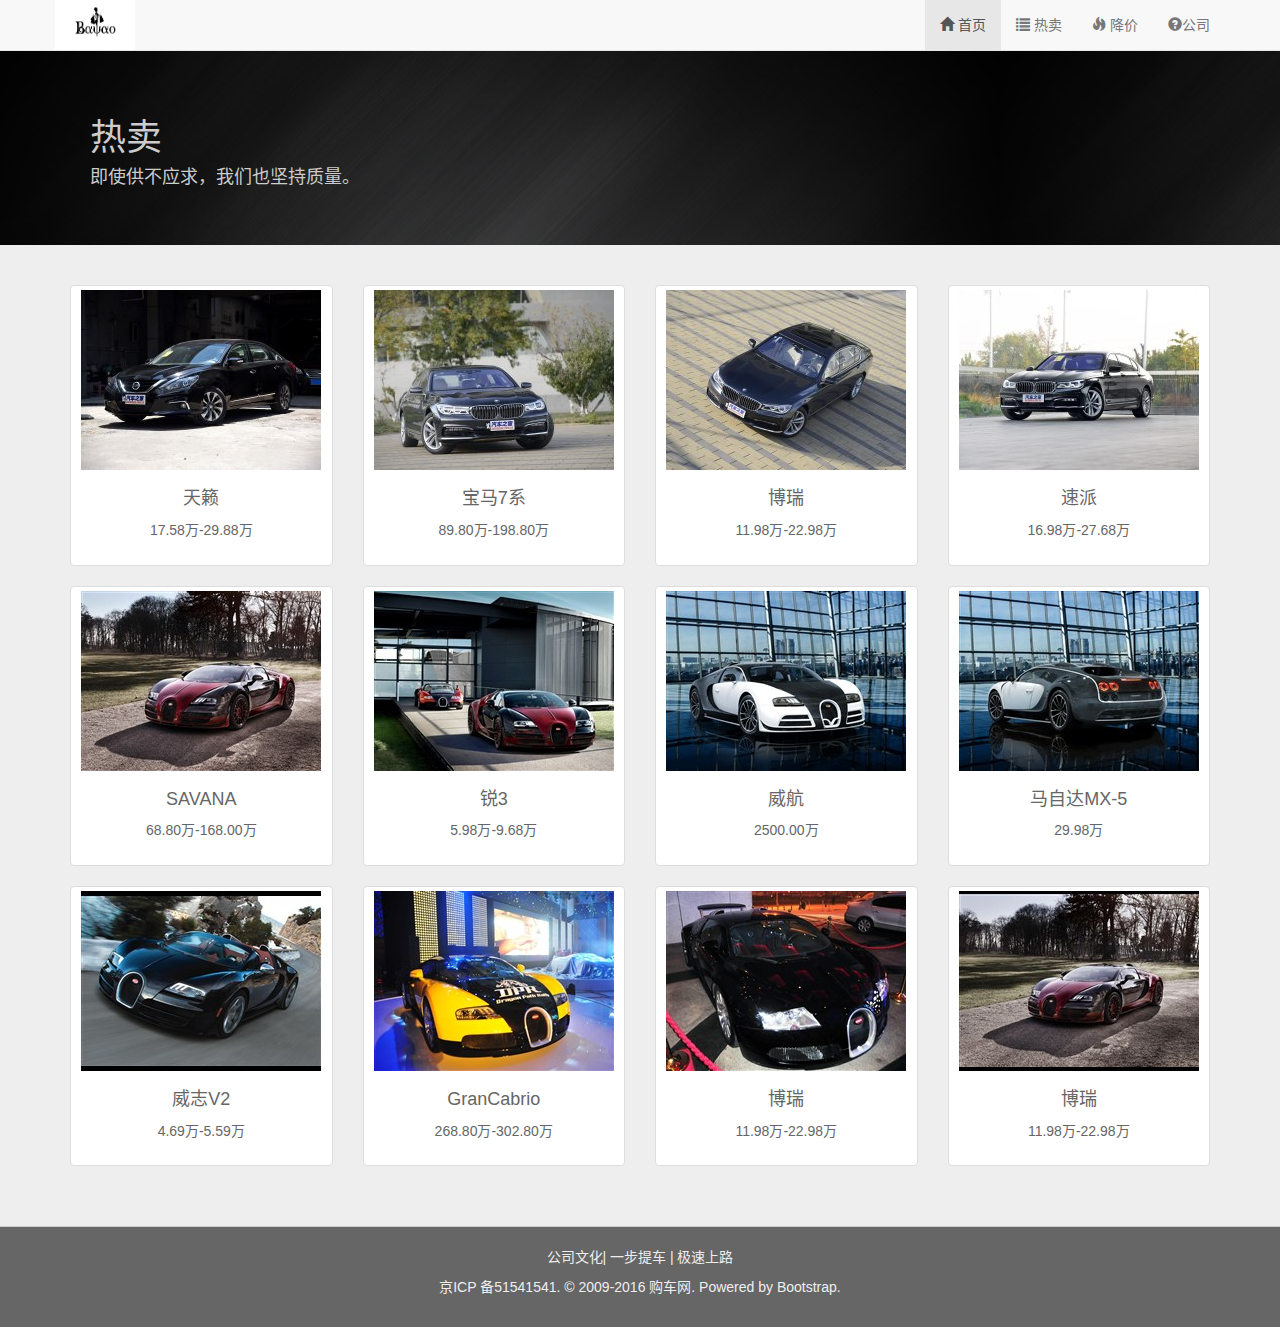
<file: xiangmu/remai.html>
<!DOCTYPE html>
<html lang="zh-cn">
<head>
	<meta charset="UTF-8">
	<meta name="viewport" content="width=device-width, initial-scale=1,maximum-scale=1, user-scalable=no">
	<title>热卖</title>
	<link rel="stylesheet" href="css/bootstrap.min.css">
	<link rel="stylesheet" href="css/myone.css">
</head>
<body>


<nav class="navbar navbar-default navbar-fixed-top">
	<div class="container">
		<div class="navbar-header">
			<a href="#" class="navbar-brand logo"><img src="img/02.jpg" alt="LET'S 购" style="width: 80px;height: 50px;"></a>
			<button type="button" class="navbar-toggle" data-toggle="collapse" data-target="#navbar-collapse">
				<span class="icon-bar"></span>
				<span class="icon-bar"></span>
				<span class="icon-bar"></span>
			</button>
		</div>
		<div class="collapse navbar-collapse" id="navbar-collapse">
			<ul class="nav navbar-nav navbar-right">
				<li class="active"><a href="index.html"><span class="glyphicon glyphicon-home"></span> 首页</a></li>
				<li><a href="#"><span class="glyphicon glyphicon-list"></span> 热卖</a></li>
				<li><a href="#"><span class="glyphicon glyphicon-fire"></span> 降价</a></li>
				<li><a href="women.html"><span class="glyphicon glyphicon-question-sign"></span>公司</a></li>
			</ul>	
		</div>
	</div>
</nav>
<div class="jumbotron">
	<div class="container">
		<hgroup>
			<h1>热卖</h1>
			<h4>即使供不应求，我们也坚持质量。</h4>
		</hgroup>
	</div>
</div>

<div id="case">
	<div class="container">
		<div class="row">
			<div class="col-lg-3 col-md-4 col-sm-6 col-xs-12">
				<div class="thumbnail">
					<img src="img/re1.jpg" alt="">
					<div class="caption">
						<h4>天籁</h4>
						<p>17.58万-29.88万</p>
					</div>
				</div>
			</div>
			<div class="col-lg-3 col-md-4 col-sm-6 col-xs-12">
				<div class="thumbnail">
					<img src="img/re2.jpg" alt="">
					<div class="caption">
						<h4>宝马7系</h4>
						<p>89.80万-198.80万</p>
					</div>
				</div>
			</div>
			<div class="col-lg-3 col-md-4 col-sm-6 col-xs-12">
				<div class="thumbnail">
					<img src="img/re3.jpg" alt="">
					<div class="caption">
						<h4>博瑞</h4>
						<p>11.98万-22.98万</p>
					</div>
				</div>
			</div>
			<div class="col-lg-3 col-md-4 col-sm-6 col-xs-12">
				<div class="thumbnail">
					<img src="img/re4.jpg" alt="">
					<div class="caption">
						<h4>速派</h4>
						<p>16.98万-27.68万</p>
					</div>
				</div>
			</div>
			<div class="col-lg-3 col-md-4 col-sm-6 col-xs-12">
				<div class="thumbnail">
					<img src="img/re5.jpg" alt="">
					<div class="caption">
						<h4>SAVANA</h4>
						<p>68.80万-168.00万</p>
					</div>
				</div>
			</div>
			<div class="col-lg-3 col-md-4 col-sm-6 col-xs-12">
				<div class="thumbnail">
					<img src="img/re6.jpg" alt="">
					<div class="caption">
						<h4>锐3</h4>
						<p>5.98万-9.68万</p>
					</div>
				</div>
			</div>
			<div class="col-lg-3 col-md-4 col-sm-6 col-xs-12">
				<div class="thumbnail">
					<img src="img/re7.jpg" alt="">
					<div class="caption">
						<h4>威航</h4>
						<p>2500.00万</p>
					</div>
				</div>
			</div>
			<div class="col-lg-3 col-md-4 col-sm-6 col-xs-12">
				<div class="thumbnail">
					<img src="img/re8.jpg" alt="">
					<div class="caption">
						<h4>马自达MX-5</h4>
						<p>29.98万</p>
					</div>
				</div>
			</div>
			<div class="col-lg-3 col-md-4 col-sm-6 col-xs-12">
				<div class="thumbnail">
					<img src="img/re9.jpg" alt="">
					<div class="caption">
						<h4>威志V2</h4>
						<p>4.69万-5.59万</p>
					</div>
				</div>
			</div>
			<div class="col-lg-3 col-md-4 col-sm-6 col-xs-12">
				<div class="thumbnail">
					<img src="img/re10.jpg" alt="">
					<div class="caption">
						<h4>GranCabrio</h4>
						<p>268.80万-302.80万</p>
					</div>
				</div>
			</div>
			<div class="col-lg-3 col-md-4 col-sm-6 col-xs-12">
				<div class="thumbnail">
					<img src="img/re11.jpg" alt="">
					<div class="caption">
						<h4>博瑞</h4>
						<p>11.98万-22.98万</p>
					</div>
				</div>
			</div>
			<div class="col-lg-3 col-md-4 col-sm-6 col-xs-12">
				<div class="thumbnail">
					<img src="img/re12.jpg" alt="">
					<div class="caption">
						<h4>博瑞</h4>
						<p>11.98万-22.98万</p>
					</div>
				</div>
			</div>
		</div>
	</div>
</div>

<footer id="footer">
	<div class="container">
		<p>公司文化| 一步提车 | 极速上路</p>
		<p>京ICP 备51541541. © 2009-2016 购车网. Powered by Bootstrap.</p>
	</div>
</footer>


<script src="js/jquery.min.js"></script>
<script src="js/bootstrap.min.js"></script>
<script type="text/javascript">

</script>
</body>
</html>
</file>
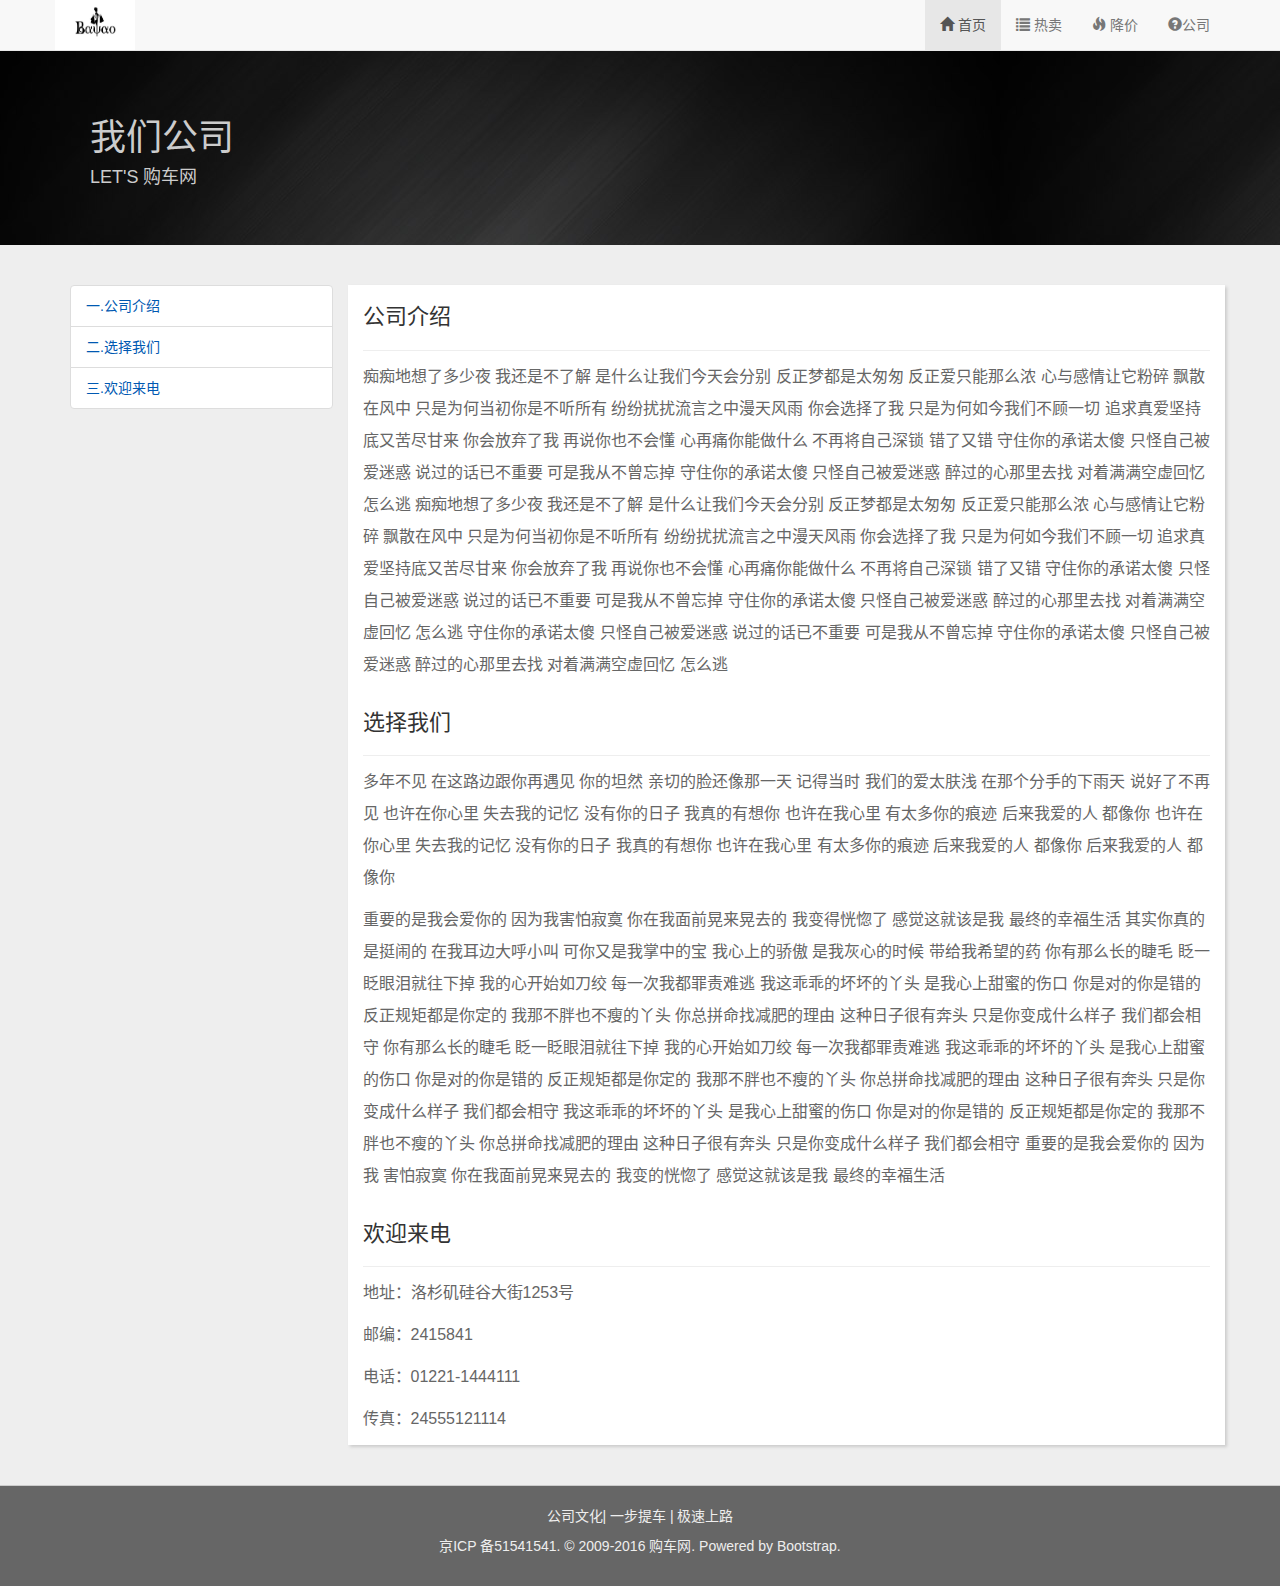
<file: xiangmu/women.html>
<!DOCTYPE html>
<html lang="zh-cn">

	<head>
		<meta charset="UTF-8">
		<meta name="viewport" content="width=device-width, initial-scale=1,maximum-scale=1, user-scalable=no">
		<title>公司</title>
		<link rel="stylesheet" href="css/bootstrap.min.css">
		<link rel="stylesheet" href="css/myone.css">
	</head>

	<body>

		<nav class="navbar navbar-default navbar-fixed-top">
			<div class="container">
				<div class="navbar-header">
					<a href="#" class="navbar-brand logo"><img src="img/02.jpg" alt="LET'S 购" style="width: 80px;height: 50px;"></a>
					<button type="button" class="navbar-toggle" data-toggle="collapse" data-target="#navbar-collapse">
				<span class="icon-bar"></span>
				<span class="icon-bar"></span>
				<span class="icon-bar"></span>
			</button>
				</div>
				<div class="collapse navbar-collapse" id="navbar-collapse">
					<ul class="nav navbar-nav navbar-right">
						<li class="active">
							<a href="index.html"><span class="glyphicon glyphicon-home"></span> 首页</a>
						</li>
						<li>
							<a href="remai.html"><span class="glyphicon glyphicon-list"></span> 热卖</a>
						</li>
						<li>
							<a href="#"><span class="glyphicon glyphicon-fire"></span> 降价</a>
						</li>
						<li>
							<a href="#"><span class="glyphicon glyphicon-question-sign"></span>公司</a>
						</li>
					</ul>
				</div>
			</div>
		</nav>
		<div class="jumbotron">
			<div class="container">
				<hgroup>
					<h1>我们公司</h1>
					<h4>LET'S 购车网</h4>
				</hgroup>
			</div>
		</div>

		<div id="about">
			<div class="container">
				<div class="row">
					<div class="col-md-3 hidden-sm hidden-xs">
						<div class="list-group">
							<a class="list-group-item" href="#1">一.公司介绍</a>
							<a class="list-group-item" href="#2">二.选择我们</a>
							<a class="list-group-item" href="#3">三.欢迎来电</a>
						</div>
					</div>
					<div class="col-md-9 about">
						<a name="1"></a>
						<h3>公司介绍</h3>
						<p>痴痴地想了多少夜 我还是不了解 是什么让我们今天会分别 反正梦都是太匆匆 反正爱只能那么浓 心与感情让它粉碎 飘散在风中 只是为何当初你是不听所有 纷纷扰扰流言之中漫天风雨 你会选择了我 只是为何如今我们不顾一切 追求真爱坚持底又苦尽甘来 你会放弃了我 再说你也不会懂 心再痛你能做什么 不再将自己深锁 错了又错 守住你的承诺太傻 只怪自己被爱迷惑 说过的话已不重要 可是我从不曾忘掉 守住你的承诺太傻 只怪自己被爱迷惑 醉过的心那里去找 对着满满空虚回忆 怎么逃 痴痴地想了多少夜 我还是不了解 是什么让我们今天会分别 反正梦都是太匆匆 反正爱只能那么浓 心与感情让它粉碎 飘散在风中 只是为何当初你是不听所有 纷纷扰扰流言之中漫天风雨 你会选择了我 只是为何如今我们不顾一切 追求真爱坚持底又苦尽甘来 你会放弃了我 再说你也不会懂 心再痛你能做什么 不再将自己深锁 错了又错 守住你的承诺太傻 只怪自己被爱迷惑 说过的话已不重要 可是我从不曾忘掉 守住你的承诺太傻 只怪自己被爱迷惑 醉过的心那里去找 对着满满空虚回忆 怎么逃 守住你的承诺太傻 只怪自己被爱迷惑 说过的话已不重要 可是我从不曾忘掉 守住你的承诺太傻 只怪自己被爱迷惑 醉过的心那里去找 对着满满空虚回忆 怎么逃</p>
						<a name="2"></a>
						<h3>选择我们</h3>
						<p>多年不见 在这路边跟你再遇见 你的坦然 亲切的脸还像那一天 记得当时 我们的爱太肤浅 在那个分手的下雨天 说好了不再见 也许在你心里 失去我的记忆 没有你的日子 我真的有想你 也许在我心里 有太多你的痕迹 后来我爱的人 都像你 也许在你心里 失去我的记忆 没有你的日子 我真的有想你 也许在我心里 有太多你的痕迹 后来我爱的人 都像你 后来我爱的人 都像你
						</p>
						<p>重要的是我会爱你的 因为我害怕寂寞 你在我面前晃来晃去的 我变得恍惚了 感觉这就该是我 最终的幸福生活 其实你真的是挺闹的 在我耳边大呼小叫 可你又是我掌中的宝 我心上的骄傲 是我灰心的时候 带给我希望的药 你有那么长的睫毛 眨一眨眼泪就往下掉 我的心开始如刀绞 每一次我都罪责难逃 我这乖乖的坏坏的丫头 是我心上甜蜜的伤口 你是对的你是错的 反正规矩都是你定的 我那不胖也不瘦的丫头 你总拼命找减肥的理由 这种日子很有奔头 只是你变成什么样子 我们都会相守 你有那么长的睫毛 眨一眨眼泪就往下掉 我的心开始如刀绞 每一次我都罪责难逃 我这乖乖的坏坏的丫头 是我心上甜蜜的伤口 你是对的你是错的 反正规矩都是你定的 我那不胖也不瘦的丫头 你总拼命找减肥的理由 这种日子很有奔头 只是你变成什么样子 我们都会相守 我这乖乖的坏坏的丫头 是我心上甜蜜的伤口 你是对的你是错的 反正规矩都是你定的 我那不胖也不瘦的丫头 你总拼命找减肥的理由 这种日子很有奔头 只是你变成什么样子 我们都会相守 重要的是我会爱你的 因为我 害怕寂寞 你在我面前晃来晃去的 我变的恍惚了 感觉这就该是我 最终的幸福生活
						</p>

						<a name="3"></a>
						<h3>欢迎来电</h3>
						<p>地址：洛杉矶硅谷大街1253号</p>
						<p>邮编：2415841</p>
						<p>电话：01221-1444111</p>
						<p>传真：24555121114</p>
					</div>
				</div>
			</div>
		</div>

		<footer id="footer">
			<div class="container">
				<p>公司文化| 一步提车 | 极速上路</p>
				<p>京ICP 备51541541. © 2009-2016 购车网. Powered by Bootstrap.</p>
			</div>
		</footer>

		<script src="js/jquery.min.js"></script>
		<script src="js/bootstrap.min.js"></script>
		<script type="text/javascript">
		</script>
	</body>

</html>
</file>
<file: icbc/css/myone.css>
@charset "utf-8";
body {
	font-family: "Helvetica Neue", Helvetica, Arial, "Microsoft Yahei UI", "Microsoft YaHei", SimHei, "\5B8B\4F53", simsun, sans-serif;
	color: #666;
}
.logo {
	padding:0;
}
#myCarousel {
	margin: 50px 0 0 0;
}
#navbar-collapse ul {
	margin-top:0;
}
.carousel-inner img {
	margin: 0 auto;
}
/*.carousel-control {
	font-size: 100px;
}*/
.tab-h2 {
	font-size: 20px;
	text-align: center;
	letter-spacing: 1px;
	color: #0059b2;
}
.tab-p {
	font-size: 15px;
	text-align: center;
	letter-spacing: 1px;
	color: #999;
	margin: 20px 0 40px 0;
}
.tab1 {
	margin: 30px 0;
	color: #666;
}

.tab1 .media-heading {
	margin: 5px 0 20px 0;
}
.tab1 .col {
	padding: 20px;
}
.tab2 {
	background-color: #eee;
	padding: 60px 20px;
	text-align: center;
}
.tab2 img {
	width: 40%;
	height: 40%;
}
.tab3 {
	padding: 60px 20px;
	text-align: center;
}
.tab3 img {
	width: 65%;
	height: 65%;
}
.text h3 {
	font-size: 20px;
}
.text p {
	font-size: 14px;
}
.jumbotron {
	background-image: url(../img/bg.jpg);
	margin: 50px 0 0 0;
	color: #ccc;
}
.jumbotron h1 {
	font-size: 26px;
	padding: 0 0 0 20px;
}
.jumbotron h4 {
	font-size: 15px;
	padding: 0 0 0 20px;
}
#information {
	background-color: #eee;
	padding: 40px 0;
}
.info-content {
	background-color: #fff;
	margin: 0 0 20px 0;
	box-shadow: 2px 2px 3px #ccc;
}
.info-content img {
	margin: 12px 0;
}
.info-content h4 {
	color: #333;
	padding: 2px 0 0 0;
	font-size: 14px;
}
.info-content p {
	line-height: 1.6;
}
.info-right {
	background-color: #fff;
	box-shadow: 2px 2px 3px #ccc;
}
.info-right blockquote {
	margin: 0;
	padding: 0;
}
.info-right h2 {
	font-size: 20px;
	color: #333;
	padding: 5px;
}
.info-right h4 {
	color: #333;
	font-size: 16px;
	padding: 2px 0 0 0;
	line-height: 1.6;
}
#case {
	padding: 40px 0;
	background-color: #eee;
	text-align: center;
}
#case h4 {
	color: #666;
}
#case p {
	color: #666;
	line-height: 1.6;
}
#about {
	background-color: #eee;
	padding: 40px 15px;
}
#about a {
	color: #0059b2;
}
#about .about {
	background-color: #fff;
	box-shadow: 2px 2px 3px #ccc;
}
#about h3 {
	color: #333;
	font-size: 18px;
	border-bottom: 1px solid #eee;
	padding: 20px 0;
	margin: 0 0 10px 0;
}
#about p {
	line-height: 2;
	font-size: 13px;
}
#footer {
	background-color: #666;
	border-top: 1px solid #ccc;
	padding: 20px;
	text-align: center;
	color: #eee;
}
/*没有小于768px，是因为Bootstrap3以移动端优先设计*/

/* 小屏幕（平板，大于等于768px） */
@media (min-width: 768px) {
	.tab-h2 {
		font-size: 26px;
	}
	.tab-p {
		font-size: 16px;
	}
	.text h3 {
		font-size: 22px;
	}
	.text p {
		font-size: 15px;
	}
	.tab2-text {
		float: left;
	}
	.tab2-img {
		float: right;
	}
	.jumbotron h1 {
		font-size: 30px;
	}
	.jumbotron h4 {
		font-size: 16px;
	}
	.info-content h4 {
		font-size: 16px;
		overflow: hidden;
		white-space: nowrap;
		text-overflow: ellipsis;
	}
	#about h3 {
		font-size: 19px;
	}
	#about p {
		font-size: 14px;
	}
}

/* 中等屏幕（桌面显示器，大于等于992px） */
@media (min-width: 992px) {
	.tab-h2 {
		font-size: 28px;
	}
	.tab-p {
		font-size: 17px;
	}
	.text h3 {
		font-size: 24px;
	}
	.text p {
		font-size: 16px;
	}
	.jumbotron h1 {
		font-size: 33px;
	}
	.jumbotron h4 {
		font-size: 17px;
	}
	.info-content h4 {
		font-size: 18px;
	}
	#about h3 {
		font-size: 20px;
	}
	#about p {
		font-size: 15px;
	}
}

/* 大屏幕（大桌面显示器，大于等于1200px） */
@media (min-width: 1200px) {
	.tab-h2 {
		font-size: 30px;
	}
	.tab-p {
		font-size: 18px;
	}
	.text h3 {
		font-size: 26px;
	}
	.text p {
		font-size: 18px;
	}
	.jumbotron h1 {
		font-size: 36px;
	}
	.jumbotron h4 {
		font-size: 18px;
	}
	.info-content h4 {
		font-size: 20px;
	}
	#about h3 {
		font-size: 22px;
	}
	#about p {
		font-size: 16px;
	}
}
</file>
<file: xiangmu/css/myone.css>
@charset "utf-8";
body {
	font-family: "Helvetica Neue", Helvetica, Arial, "Microsoft Yahei UI", "Microsoft YaHei", SimHei, "\5B8B\4F53", simsun, sans-serif;
	color: #666;
}
.logo {
	padding:0;
}
#myCarousel {
	margin: 50px 0 0 0;
}
#navbar-collapse ul {
	margin-top:0;
}
.carousel-inner img {
	margin: 0 auto;
}
/*.carousel-control {
	font-size: 100px;
}*/
.tab-h2 {
	font-size: 20px;
	text-align: center;
	letter-spacing: 1px;
	color: #0059b2;
}
.tab-p {
	font-size: 15px;
	text-align: center;
	letter-spacing: 1px;
	color: #999;
	margin: 20px 0 40px 0;
}
.tab1 {
	margin: 30px 0;
	color: #666;
}

.tab1 .media-heading {
	margin: 5px 0 20px 0;
}
.tab1 .col {
	padding: 20px;
}
.tab2 {
	background-color: #eee;
	padding: 60px 20px;
	text-align: center;
}
.tab2 img {
	width: 40%;
	height: 40%;
}
.tab3 {
	padding: 60px 20px;
	text-align: center;
}
.tab3 img {
	width: 65%;
	height: 65%;
}
.text h3 {
	font-size: 20px;
}
.text p {
	font-size: 14px;
}
.jumbotron {
	background-image: url(../img/bg.jpg);
	margin: 50px 0 0 0;
	color: #ccc;
}
.jumbotron h1 {
	font-size: 26px;
	padding: 0 0 0 20px;
}
.jumbotron h4 {
	font-size: 15px;
	padding: 0 0 0 20px;
}
#information {
	background-color: #eee;
	padding: 40px 0;
}
.info-content {
	background-color: #fff;
	margin: 0 0 20px 0;
	box-shadow: 2px 2px 3px #ccc;
}
.info-content img {
	margin: 12px 0;
}
.info-content h4 {
	color: #333;
	padding: 2px 0 0 0;
	font-size: 14px;
}
.info-content p {
	line-height: 1.6;
}
.info-right {
	background-color: #fff;
	box-shadow: 2px 2px 3px #ccc;
}
.info-right blockquote {
	margin: 0;
	padding: 0;
}
.info-right h2 {
	font-size: 20px;
	color: #333;
	padding: 5px;
}
.info-right h4 {
	color: #333;
	font-size: 16px;
	padding: 2px 0 0 0;
	line-height: 1.6;
}
#case {
	padding: 40px 0;
	background-color: #eee;
	text-align: center;
}
#case h4 {
	color: #666;
}
#case p {
	color: #666;
	line-height: 1.6;
}
#about {
	background-color: #eee;
	padding: 40px 15px;
}
#about a {
	color: #0059b2;
}
#about .about {
	background-color: #fff;
	box-shadow: 2px 2px 3px #ccc;
}
#about h3 {
	color: #333;
	font-size: 18px;
	border-bottom: 1px solid #eee;
	padding: 20px 0;
	margin: 0 0 10px 0;
}
#about p {
	line-height: 2;
	font-size: 13px;
}
#footer {
	background-color: #666;
	border-top: 1px solid #ccc;
	padding: 20px;
	text-align: center;
	color: #eee;
}
/*没有小于768px，是因为Bootstrap3以移动端优先设计*/

/* 小屏幕（平板，大于等于768px） */
@media (min-width: 768px) {
	.tab-h2 {
		font-size: 26px;
	}
	.tab-p {
		font-size: 16px;
	}
	.text h3 {
		font-size: 22px;
	}
	.text p {
		font-size: 15px;
	}
	.tab2-text {
		float: left;
	}
	.tab2-img {
		float: right;
	}
	.jumbotron h1 {
		font-size: 30px;
	}
	.jumbotron h4 {
		font-size: 16px;
	}
	.info-content h4 {
		font-size: 16px;
		overflow: hidden;
		white-space: nowrap;
		text-overflow: ellipsis;
	}
	#about h3 {
		font-size: 19px;
	}
	#about p {
		font-size: 14px;
	}
}

/* 中等屏幕（桌面显示器，大于等于992px） */
@media (min-width: 992px) {
	.tab-h2 {
		font-size: 28px;
	}
	.tab-p {
		font-size: 17px;
	}
	.text h3 {
		font-size: 24px;
	}
	.text p {
		font-size: 16px;
	}
	.jumbotron h1 {
		font-size: 33px;
	}
	.jumbotron h4 {
		font-size: 17px;
	}
	.info-content h4 {
		font-size: 18px;
	}
	#about h3 {
		font-size: 20px;
	}
	#about p {
		font-size: 15px;
	}
}

/* 大屏幕（大桌面显示器，大于等于1200px） */
@media (min-width: 1200px) {
	.tab-h2 {
		font-size: 30px;
	}
	.tab-p {
		font-size: 18px;
	}
	.text h3 {
		font-size: 26px;
	}
	.text p {
		font-size: 18px;
	}
	.jumbotron h1 {
		font-size: 36px;
	}
	.jumbotron h4 {
		font-size: 18px;
	}
	.info-content h4 {
		font-size: 20px;
	}
	#about h3 {
		font-size: 22px;
	}
	#about p {
		font-size: 16px;
	}
}
</file>
